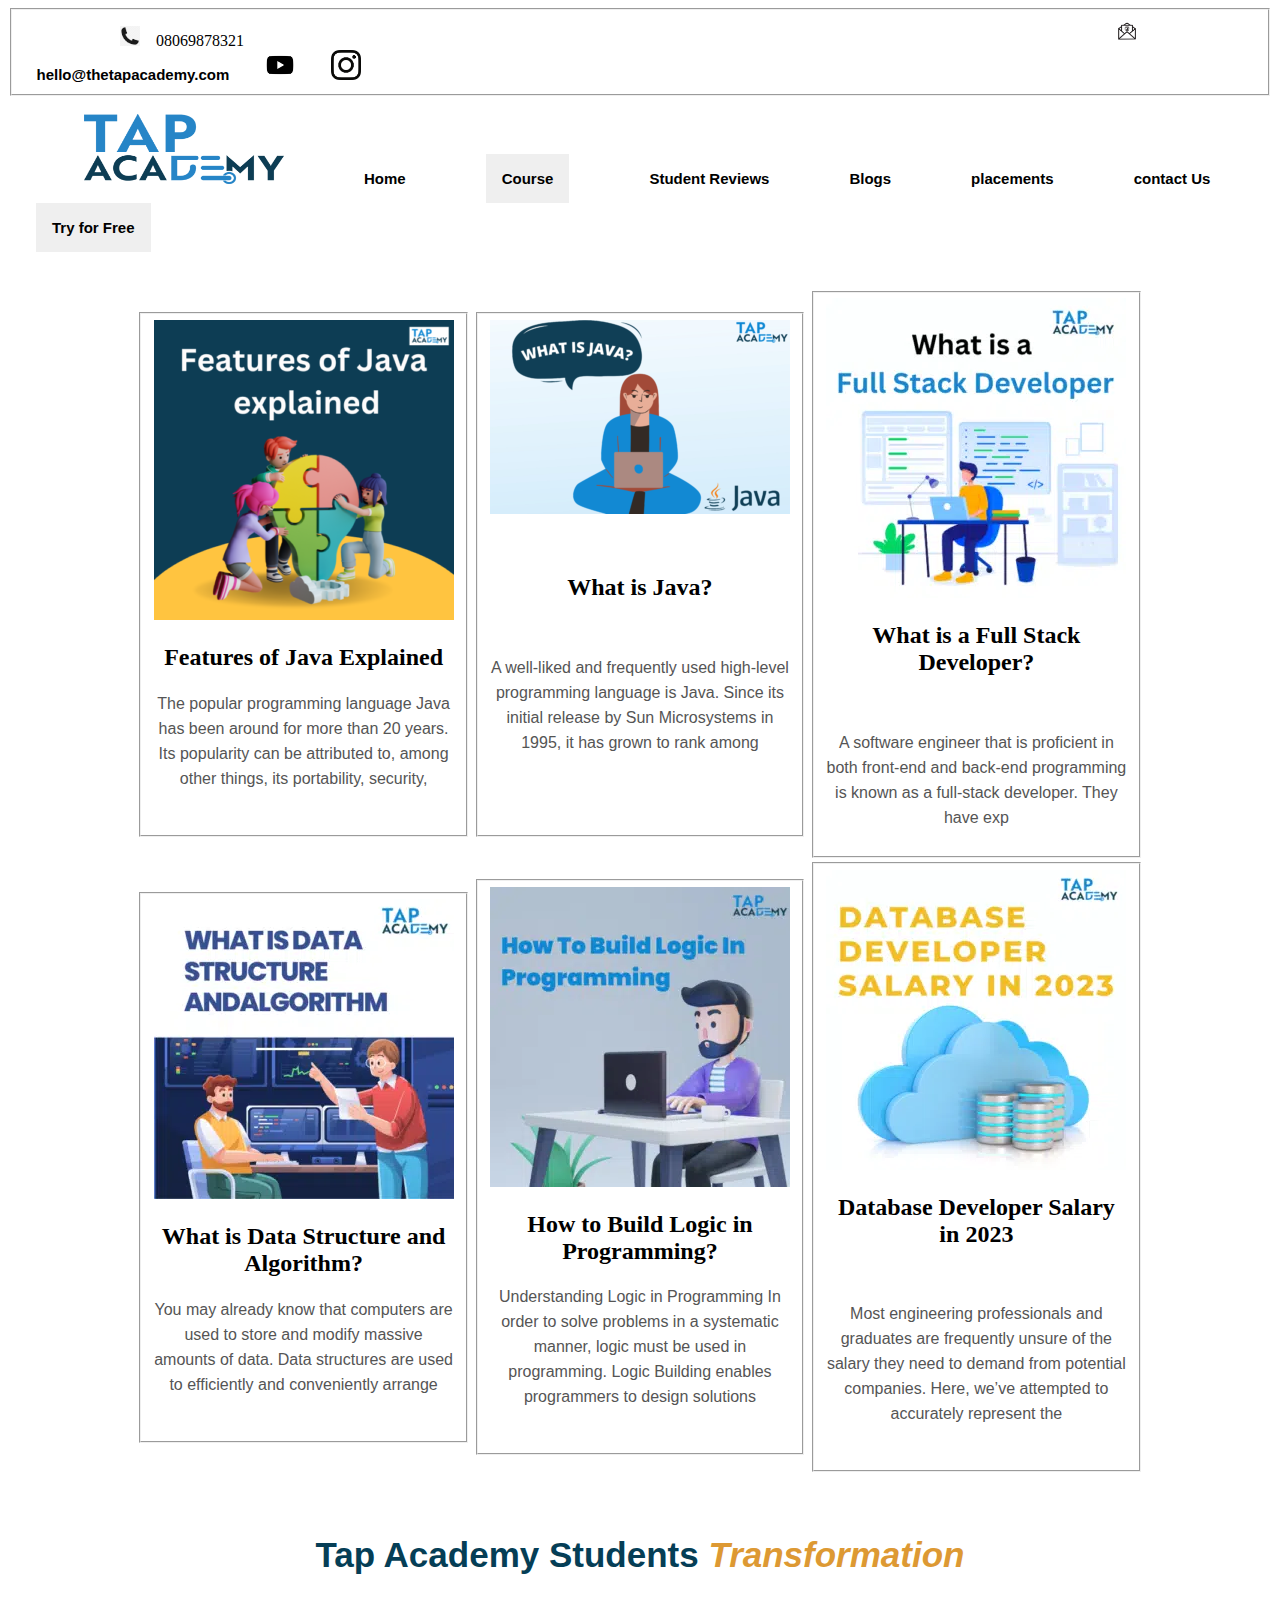
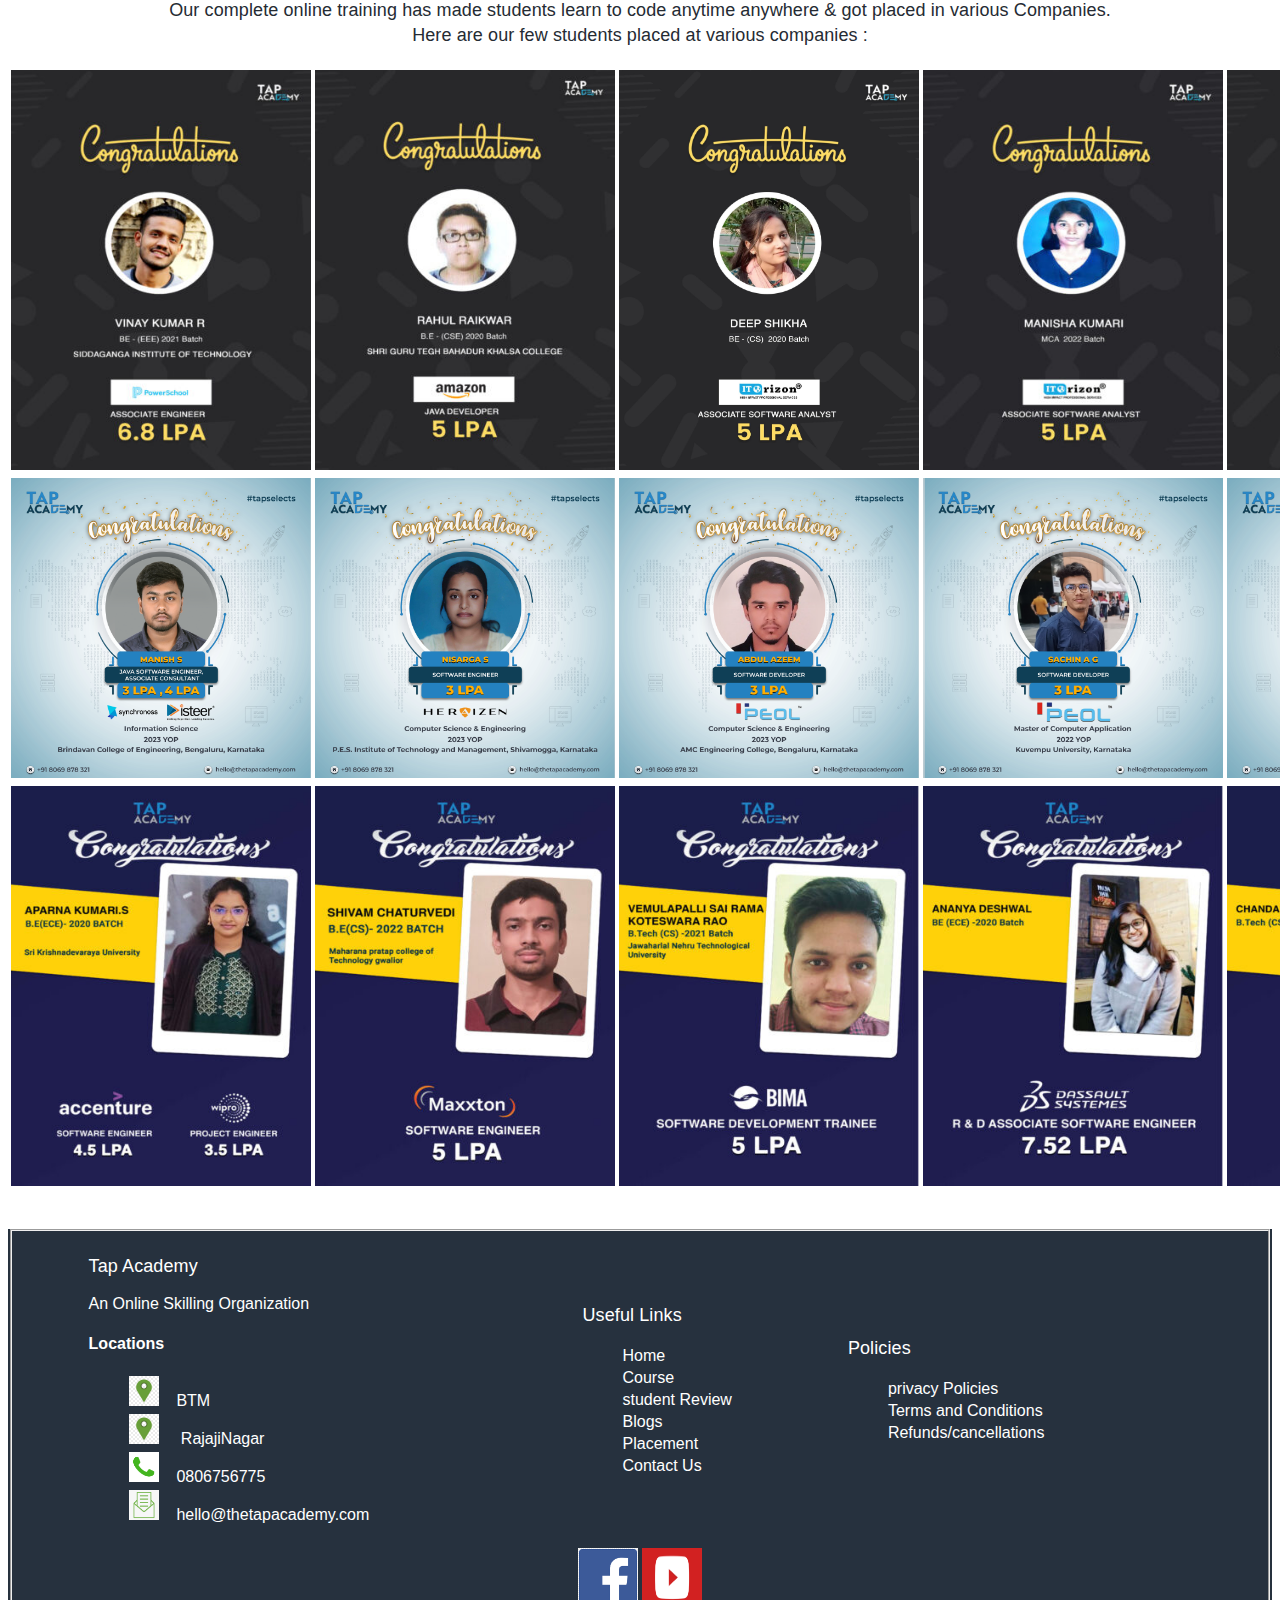
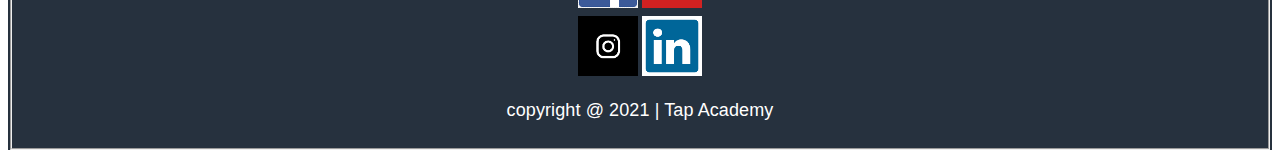
<file: blogs.html>
<!DOCTYPE html>
<html lang="en">
<head>
    <meta charset="UTF-8">
    <meta name="viewport" content="width=device-width, initial-scale=1.0">
    <title>blogs</title>
    <link rel="icon" type="image/x-icon" href="tap_icon.png">
    <link rel="stylesheet" href="blogs.css">
</head>
<body>
    
    <header class="header">
        <fieldset>
           
                &nbsp;&nbsp;&nbsp;  &nbsp;&nbsp;&nbsp;  &nbsp;&nbsp;&nbsp; &nbsp;&nbsp;&nbsp;  &nbsp;&nbsp;&nbsp;  &nbsp;&nbsp;&nbsp;
               <img src="cal.png" alt="" width="20" height="20">&nbsp;&nbsp;&nbsp;  08069878321
               &nbsp;&nbsp;&nbsp;  &nbsp;&nbsp;&nbsp;  &nbsp;&nbsp;&nbsp; &nbsp;&nbsp;&nbsp;  &nbsp;&nbsp;&nbsp;  &nbsp;&nbsp;&nbsp; 
               &nbsp;&nbsp;&nbsp;  &nbsp;&nbsp;&nbsp;  &nbsp;&nbsp;&nbsp; &nbsp;&nbsp;&nbsp;  &nbsp;&nbsp;&nbsp;  &nbsp;&nbsp;&nbsp;
               &nbsp;&nbsp;&nbsp;  &nbsp;&nbsp;&nbsp;  &nbsp;&nbsp;&nbsp; &nbsp;&nbsp;&nbsp;  &nbsp;&nbsp;&nbsp;  &nbsp;&nbsp;&nbsp;
               &nbsp;&nbsp;&nbsp;  &nbsp;&nbsp;&nbsp;  &nbsp;&nbsp;&nbsp; &nbsp;&nbsp;&nbsp;  &nbsp;&nbsp;&nbsp;  &nbsp;&nbsp;&nbsp;
               &nbsp;&nbsp;&nbsp;  &nbsp;&nbsp;&nbsp;  &nbsp;&nbsp;&nbsp; &nbsp;&nbsp;&nbsp;  &nbsp;&nbsp;&nbsp;  &nbsp;&nbsp;&nbsp;
               &nbsp;&nbsp;&nbsp;  &nbsp;&nbsp;&nbsp;  &nbsp;&nbsp;&nbsp; &nbsp;&nbsp;&nbsp;  &nbsp;&nbsp;&nbsp;  &nbsp;&nbsp;&nbsp;
               &nbsp;&nbsp;&nbsp;  &nbsp;&nbsp;&nbsp;  &nbsp;&nbsp;&nbsp; &nbsp;&nbsp;&nbsp;  &nbsp;&nbsp;&nbsp;  &nbsp;&nbsp;&nbsp;
               &nbsp;&nbsp;&nbsp;  &nbsp;&nbsp;&nbsp;  &nbsp;&nbsp;&nbsp; &nbsp;&nbsp;&nbsp;  &nbsp;&nbsp;&nbsp;  &nbsp;&nbsp;&nbsp;
               &nbsp;&nbsp;&nbsp;  &nbsp;&nbsp;&nbsp;  &nbsp;&nbsp;&nbsp; &nbsp;&nbsp;&nbsp;  &nbsp;&nbsp;&nbsp;  &nbsp;&nbsp;&nbsp;
              
               <a href="email.com"> <img src="imail.png" alt="" width="30" height="30"> &nbsp;&nbsp;&nbsp;hello@thetapacademy.com</a>
               &nbsp;&nbsp;&nbsp;  &nbsp;&nbsp;&nbsp; 
               <a href="https://www.youtube.com/@TAPACADEMY"> <img src="youtube.png" alt=""  width="30" height="30"></a>
               &nbsp;&nbsp;&nbsp;  &nbsp;&nbsp;&nbsp;   
               <a href="https://www.instagram.com/tapacademy.online/"> <img src="inst_icon.png" alt="" width="30" height="30"></a>
      
       </fieldset> <br>
       &nbsp;&nbsp;&nbsp;  &nbsp;&nbsp;&nbsp;  &nbsp;&nbsp;&nbsp; &nbsp;&nbsp;&nbsp;&nbsp;&nbsp;&nbsp; 
       <img src="tap_name.png" alt=""  width="200" height="70" >
       &nbsp;&nbsp;&nbsp;  &nbsp;&nbsp;&nbsp;  &nbsp;&nbsp;&nbsp; &nbsp;&nbsp;&nbsp;&nbsp;&nbsp;&nbsp; 
       <a href="index.html">Home</a>
       &nbsp;&nbsp;&nbsp;  &nbsp;&nbsp;&nbsp;  &nbsp;&nbsp;&nbsp; &nbsp;&nbsp;&nbsp;&nbsp;&nbsp;&nbsp;   
       
       <div class="dropdown">
        <button class="dropbtn"><a href="course.html">Course</a></button>
        <div class="dropdown-content">
          <a href="full_stack.html">Full Stack WebDevelopment</a>
          <a href="data_structure.html">DataSTructure and Algorithm</a>
          <a href="bootcamp.html">Bootcamp</a>
        </div>
      </div>

       &nbsp;&nbsp;&nbsp;  &nbsp;&nbsp;&nbsp;  &nbsp;&nbsp;&nbsp; &nbsp;&nbsp;&nbsp;&nbsp;&nbsp;&nbsp; 
       <a href="student_review.html">Student Reviews</a>
       &nbsp;&nbsp;&nbsp;  &nbsp;&nbsp;&nbsp;  &nbsp;&nbsp;&nbsp; &nbsp;&nbsp;&nbsp;&nbsp;&nbsp;&nbsp; 
       <a href="blogs.html">Blogs</a>
       &nbsp;&nbsp;&nbsp;  &nbsp;&nbsp;&nbsp;  &nbsp;&nbsp;&nbsp; &nbsp;&nbsp;&nbsp;&nbsp;&nbsp;&nbsp; 
       <a href="placement.html">placements</a>
       &nbsp;&nbsp;&nbsp;  &nbsp;&nbsp;&nbsp;  &nbsp;&nbsp;&nbsp; &nbsp;&nbsp;&nbsp;&nbsp;&nbsp;&nbsp; 
       <a href="contact.html">contact Us</a>  
       &nbsp;&nbsp;&nbsp;  &nbsp;&nbsp;&nbsp;  &nbsp;&nbsp;&nbsp; &nbsp;&nbsp;&nbsp;&nbsp;&nbsp;&nbsp; 
       <a href="demo_class_1.mp4 "><button class="dropbtn">Try for Free</button></a>

   </header>
  

<br>

   <main>

    <center>
      <section class="s1">
        <table  width="80%">
          <tr>
            <td>
                <fieldset>
                  <center>
                    <img src="bvlog1.png" alt=""> <br>
                <h2>Features of Java Explained</h2> 
                <p>The popular programming language Java has been around for more than 20 years. Its popularity can be attributed to, among other things, its portability, security,</p> <br>
                  </center>
                </fieldset>
            </td>
            <td>
             <fieldset>
              <center>
                <img src="bvlog2.png" alt=""> <br> <br><br>
                <h2>What is Java?</h2> <br> 
                <p>A well-liked and frequently used high-level programming language is Java. Since its initial release by Sun Microsystems in 1995, it has grown to rank among</p> <br> <br> <br>
              </center>
             </fieldset>
            </td>
            <td>
             <fieldset>
              <center>
                <img src="bvlog3.webp" alt=""> <br>
                <h2>What is a Full Stack Developer?</h2> <br>
                <p>A software engineer that is proficient in both front-end and back-end programming is known as a full-stack developer. They have exp</p>
              </center>
             </fieldset>
            </td>
          </tr> <br>
          <tr>
            <td>
             <fieldset>
              <center>
                <img src="bvlog4.webp" alt=""> <br>
                <h2>What is Data Structure and Algorithm?</h2>
                <p>You may already know that computers are used to store and modify massive amounts of data. Data structures are used to efficiently and conveniently arrange</p> <br>
              </center>
             </fieldset>
            </td>
            <td>
             <fieldset>
              <center>
                <img src="bvlog5.webp" alt=""> <br>
                <h2>How to Build Logic in Programming?</h2> 
                <p>Understanding Logic in Programming In order to solve problems in a systematic manner, logic must be used in programming. Logic Building enables programmers to design solutions</p> <br>
              </center>
             </fieldset>
            </td>
            <td>
             <fieldset>
              <center>
                <img src="bvlog6.webp" alt=""> <br>
                <h2>Database Developer Salary in 2023</h2> <br>
                <p>Most engineering professionals and graduates are frequently unsure of the salary they need to demand from potential companies. Here, we’ve attempted to accurately represent the</p> <br>
              </center>
             </fieldset>
            </td>
          </tr>
        </table>
      </section>
    </center>
       <br><br>



    <section class="s2"> 
      <center>
        <h1>Tap Academy Students <i>Transformation</i></h1>
        <h3> Our complete online training has made students learn to code anytime anywhere & got placed in various Companies. <br> Here are our few students placed at various companies :</h3>
 
      <table width="80%">
         <tr>
             <td> <img src="P1.jpeg" alt=""  width="300px" height="400px"></td>
            <td>  <img src="p2.jpeg" alt="" width="300px" height="400px"></td>
            <td> <img src="p3.jpeg" alt="" width="300px" height="400px"></td>
            <td><img src="p4.jpeg" alt="" width="300px" height="400px"></td>
            <td>  <img src="p5.jpeg" alt="" width="300px" height="400px"></td>
         </tr>
         <tr >
           <td> <img src="place_1.png" alt=""  width="300px" height="300px"></td>
           <td>  <img src="place_2.png" alt="" width="300px" height="300px"></td>
           <td> <img src="place_3.png" alt="" width="300px" height="300px"></td>
           <td><img src="place_4.png" alt="" width="300px" height="300px"></td>
       <td>  <img src="place_7.png" alt="" width="300px" height="300px"></td>
        </tr>
        <tr >
          <td> <img src="p6.jpeg" alt=""  width="300px" height="400px"></td>
          <td>  <img src="p7.jpeg" alt="" width="300px" height="400px"></td>
          <td> <img src="p8.jpeg" alt="" width="300px" height="400px"></td>
          <td><img src="p9.jpeg" alt="" width="300px" height="400px"></td>
          <td> <img src="p10.jpeg" alt="" width="300px" height="400px"></td>
      </table>
     </center> 
    </section>
 
<br>

   </main>

<br>

   <footer class="footer">
    <section>
        <fieldset>
            <div>

                <center>
                  <table  width="90%"> 
                    <tr>
        
                      <td>
                        <div>
                          <h2>Tap Academy</h2>
                          <p>An Online Skilling Organization </p>
                        </div>
                        <div>
                          <h4>Locations</h4>
                          <ul>
                            <li> <a href="https://www.google.com/maps/place/TAP+Academy+BTM/@12.9163145,77.6106318,17z/data=!3m1!4b1!4m6!3m5!1s0x3bae3d6411bbb945:0x884e5e751a18bc1!8m2!3d12.9163145!4d77.6106318!16s%2Fg%2F11rd5h21qx?entry=ttu"><img src="location.jpg" alt="" width="30" height="30">&nbsp;&nbsp;&nbsp;&nbsp;BTM</a></li>
                            <li><a href="https://www.google.com/maps/place/Tap+Academy+-+Rajajinagar/@12.9918022,77.5567683,17z/data=!3m1!4b1!4m6!3m5!1s0x3bae3dd04c97b969:0xb9919df007104d14!8m2!3d12.9918022!4d77.5567683!16s%2Fg%2F11v0jvl9x3?entry=ttu"><img src="location.jpg" alt="" width="30" height="30"> &nbsp;&nbsp;&nbsp;&nbsp;RajajiNagar</a></li>
                            <li> <img src="phone_footer.png" alt="" width="30" height="30">&nbsp;&nbsp;&nbsp;&nbsp;0806756775</li>
                            <li> <img src="imagl_footer.png" alt="" width="30" height="30">&nbsp;&nbsp;&nbsp;&nbsp;hello@thetapacademy.com</li>
                          </ul>
                         </div>
                      </td>
        
                      <td>
                        <div>
                          <h2>Useful Links</h2>
                        </div>
                        <div>
                          <ul>
                            <li>  <a href="index.html">Home</a></li>
                           <li>  <a href="course.html">Course</a></li>
                           <li> <a href="student_review.html">student Review</a></li>
                           <li>  <a href="blogs.html">Blogs</a></li>
                           <li>  <a href="placement.html">Placement</a></li>
                           <li>  <a href="contact.html">Contact Us</a></li>
                          </ul>
                         </div>
                      </td>
        
                      <td>
                        <div>
                          <h2>Policies</h2>
                        </div>
                        <div>
                          <ul>
                            <li>  <a href=""><span>privacy Policies</span></a></li>
                            <li>  <a href="">Terms  and Conditions</a></li>
                            <li> <a href="">Refunds/cancellations</a></li>
                          </ul>
                         </div>
                      </td>
                      
                    </tr>
                  </table> 
                </center>
        
               </div>
        
               <div>
                
                <center>
                  <table >
                    <tr>
                      <td> <a href="https://www.facebook.com/thetapacademy"><img src="faceook_logo.png" alt="" width="60" height="60" ></a></td>
                      <td><a href="https://www.youtube.com/@TAPACADEMY"><img src="youtube+logo2.png" alt="" width="60" height="60" ></a></td>
                    </tr>
                    <tr>
                      <td><a href="https://www.instagram.com/tapacademy.online/"><img src="insta_logo2.png" alt="" width="60" height="60" ></a></td>
                      <td><a href="https://www.linkedin.com/company/thetapacademy/"><img src="linkedin.png" alt="" width="60" height="60" ></a></td>
                    </tr>
                  </table>
        
                  <h2>copyright @  2021 | Tap Academy</h2>
                </center>
        
               </div>
        </fieldset>
    </section>
  </footer>

</body>
</html>
</file>
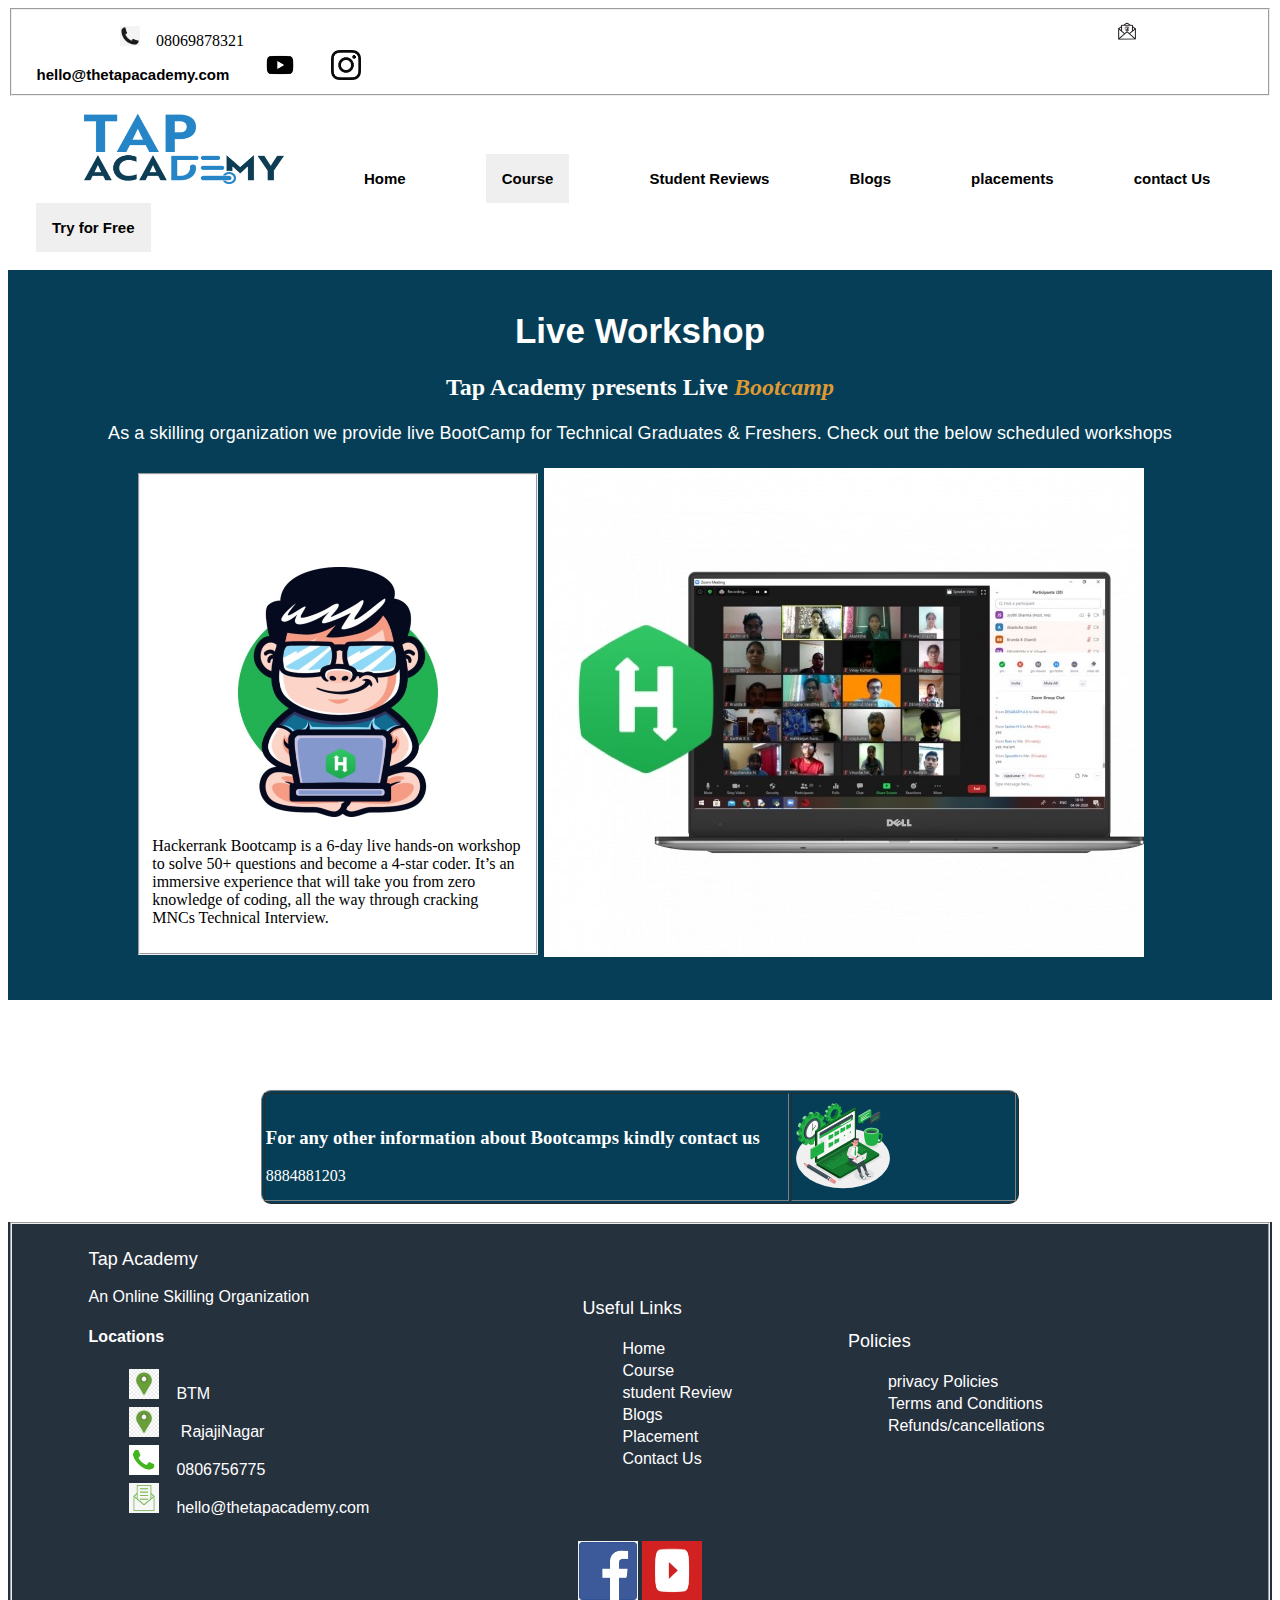
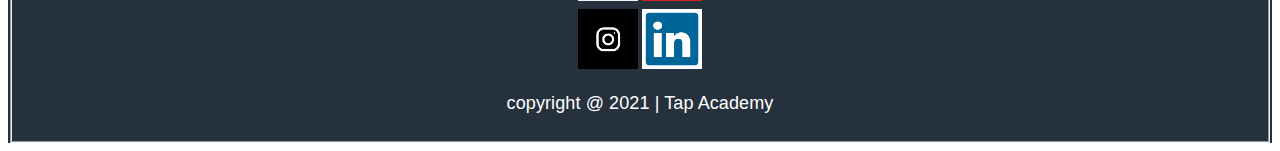
<file: bootcamp.html>
<!DOCTYPE html>
<html lang="en">
<head>
    <meta charset="UTF-8">
    <meta name="viewport" content="width=device-width, initial-scale=1.0">
    <title>bootcamp</title>
    <link rel="icon" type="image/x-icon" href="tap_icon.png">
    <link rel="stylesheet" href="bootcamp.css">
    
</head>
<body>
    
    <header class="header">
        <fieldset>
           
                &nbsp;&nbsp;&nbsp;  &nbsp;&nbsp;&nbsp;  &nbsp;&nbsp;&nbsp; &nbsp;&nbsp;&nbsp;  &nbsp;&nbsp;&nbsp;  &nbsp;&nbsp;&nbsp;
               <img src="cal.png" alt="" width="20" height="20">&nbsp;&nbsp;&nbsp;  08069878321
               &nbsp;&nbsp;&nbsp;  &nbsp;&nbsp;&nbsp;  &nbsp;&nbsp;&nbsp; &nbsp;&nbsp;&nbsp;  &nbsp;&nbsp;&nbsp;  &nbsp;&nbsp;&nbsp; 
               &nbsp;&nbsp;&nbsp;  &nbsp;&nbsp;&nbsp;  &nbsp;&nbsp;&nbsp; &nbsp;&nbsp;&nbsp;  &nbsp;&nbsp;&nbsp;  &nbsp;&nbsp;&nbsp;
               &nbsp;&nbsp;&nbsp;  &nbsp;&nbsp;&nbsp;  &nbsp;&nbsp;&nbsp; &nbsp;&nbsp;&nbsp;  &nbsp;&nbsp;&nbsp;  &nbsp;&nbsp;&nbsp;
               &nbsp;&nbsp;&nbsp;  &nbsp;&nbsp;&nbsp;  &nbsp;&nbsp;&nbsp; &nbsp;&nbsp;&nbsp;  &nbsp;&nbsp;&nbsp;  &nbsp;&nbsp;&nbsp;
               &nbsp;&nbsp;&nbsp;  &nbsp;&nbsp;&nbsp;  &nbsp;&nbsp;&nbsp; &nbsp;&nbsp;&nbsp;  &nbsp;&nbsp;&nbsp;  &nbsp;&nbsp;&nbsp;
               &nbsp;&nbsp;&nbsp;  &nbsp;&nbsp;&nbsp;  &nbsp;&nbsp;&nbsp; &nbsp;&nbsp;&nbsp;  &nbsp;&nbsp;&nbsp;  &nbsp;&nbsp;&nbsp;
               &nbsp;&nbsp;&nbsp;  &nbsp;&nbsp;&nbsp;  &nbsp;&nbsp;&nbsp; &nbsp;&nbsp;&nbsp;  &nbsp;&nbsp;&nbsp;  &nbsp;&nbsp;&nbsp;
               &nbsp;&nbsp;&nbsp;  &nbsp;&nbsp;&nbsp;  &nbsp;&nbsp;&nbsp; &nbsp;&nbsp;&nbsp;  &nbsp;&nbsp;&nbsp;  &nbsp;&nbsp;&nbsp;
               &nbsp;&nbsp;&nbsp;  &nbsp;&nbsp;&nbsp;  &nbsp;&nbsp;&nbsp; &nbsp;&nbsp;&nbsp;  &nbsp;&nbsp;&nbsp;  &nbsp;&nbsp;&nbsp;
              
               <a href="email.com"> <img src="imail.png" alt="" width="30" height="30"> &nbsp;&nbsp;&nbsp;hello@thetapacademy.com</a>
               &nbsp;&nbsp;&nbsp;  &nbsp;&nbsp;&nbsp; 
               <a href="https://www.youtube.com/@TAPACADEMY"> <img src="youtube.png" alt=""  width="30" height="30"></a>
               &nbsp;&nbsp;&nbsp;  &nbsp;&nbsp;&nbsp;   
               <a href="https://www.instagram.com/tapacademy.online/"> <img src="inst_icon.png" alt="" width="30" height="30"></a>
      
       </fieldset> <br>
       &nbsp;&nbsp;&nbsp;  &nbsp;&nbsp;&nbsp;  &nbsp;&nbsp;&nbsp; &nbsp;&nbsp;&nbsp;&nbsp;&nbsp;&nbsp; 
       <img src="tap_name.png" alt=""  width="200" height="70" >
       &nbsp;&nbsp;&nbsp;  &nbsp;&nbsp;&nbsp;  &nbsp;&nbsp;&nbsp; &nbsp;&nbsp;&nbsp;&nbsp;&nbsp;&nbsp; 
       <a href="index.html">Home</a>
       &nbsp;&nbsp;&nbsp;  &nbsp;&nbsp;&nbsp;  &nbsp;&nbsp;&nbsp; &nbsp;&nbsp;&nbsp;&nbsp;&nbsp;&nbsp;   
        
       <div class="dropdown">
        <button class="dropbtn"><a href="course.html">Course</a></button>
        <div class="dropdown-content">
          <a href="full_stack.html">Full Stack WebDevelopment</a>
          <a href="data_structure.html">DataSTructure and Algorithm</a>
          <a href="bootcamp.html">Bootcamp</a>
        </div>
      </div>

       &nbsp;&nbsp;&nbsp;  &nbsp;&nbsp;&nbsp;  &nbsp;&nbsp;&nbsp; &nbsp;&nbsp;&nbsp;&nbsp;&nbsp;&nbsp; 
       <a href="student_review.html">Student Reviews</a>
       &nbsp;&nbsp;&nbsp;  &nbsp;&nbsp;&nbsp;  &nbsp;&nbsp;&nbsp; &nbsp;&nbsp;&nbsp;&nbsp;&nbsp;&nbsp; 
       <a href="blogs.html">Blogs</a>
       &nbsp;&nbsp;&nbsp;  &nbsp;&nbsp;&nbsp;  &nbsp;&nbsp;&nbsp; &nbsp;&nbsp;&nbsp;&nbsp;&nbsp;&nbsp; 
       <a href="placement.html">placements</a>
       &nbsp;&nbsp;&nbsp;  &nbsp;&nbsp;&nbsp;  &nbsp;&nbsp;&nbsp; &nbsp;&nbsp;&nbsp;&nbsp;&nbsp;&nbsp; 
       <a href="contact.html">contact Us</a>  
       &nbsp;&nbsp;&nbsp;  &nbsp;&nbsp;&nbsp;  &nbsp;&nbsp;&nbsp; &nbsp;&nbsp;&nbsp;&nbsp;&nbsp;&nbsp; 
       <a href="demo_class_1.mp4 "><button class="dropbtn">Try for Free</button></a>
 
   </header>  

<br>

   <main>
 
    
      
      <center>
       <section class="s1">
        <br>
        <h1> Live Workshop </h1>
        <h2> Tap Academy presents Live<i > Bootcamp</i> </h2>
        <h3> As a skilling organization we provide live BootCamp for Technical Graduates & Freshers. Check out the below scheduled workshops </h3>
        
          <table  width="80%">
            <tr>
              <td>
                <fieldset>
                  <h1  >Hackerrank<i >&nbsp;Bootcamp</i> </h1>
                <center><img src="hakker.jpeg" alt="" height="250px" width="200px"></center>
                 <p> Hackerrank Bootcamp is a 6-day live hands-on 
                     workshop to solve 50+ questions and become a 4-star
                      coder. It’s an immersive experience that will take you 
                      from zero knowledge of coding, all the way through 
                      cracking MNCs Technical Interview. </p>
                </fieldset>
              </td>
              <td  >
                <img src="bootcamp.jpeg" alt="">
              </td>
            </tr>
            
          </table>
          <br><br>
       </section>
      <section>
    <br>
    <br><br><br><br>   
    </section>

    <section class="s2">
        <table  border="1" width="60%">
            <tr> 
              <td width="70%">
                <h3 >For any other information about Bootcamps kindly contact us</h3>
                <a  >8884881203</b></a>
            </td>
            <td>
              <img src="1.svg" alt="" width="100px" height="100px">
            </td>    
        </tr>
         </table>
    </section>
    
  </center>

   </main>

<br>

   <footer class="footer">
    <section>
        <fieldset>
            <div>

                <center>
                  <table  width="90%"> 
                    <tr>
        
                      <td>
                        <div>
                          <h2>Tap Academy</h2>
                          <p>An Online Skilling Organization </p>
                         </div>
                        <div>
                          <h4>Locations</h4>
                          <ul>
                            <li> <a href="https://www.google.com/maps/place/TAP+Academy+BTM/@12.9163145,77.6106318,17z/data=!3m1!4b1!4m6!3m5!1s0x3bae3d6411bbb945:0x884e5e751a18bc1!8m2!3d12.9163145!4d77.6106318!16s%2Fg%2F11rd5h21qx?entry=ttu"><img src="location.jpg" alt="" width="30" height="30">&nbsp;&nbsp;&nbsp;&nbsp;BTM</a></li>
                            <li><a href="https://www.google.com/maps/place/Tap+Academy+-+Rajajinagar/@12.9918022,77.5567683,17z/data=!3m1!4b1!4m6!3m5!1s0x3bae3dd04c97b969:0xb9919df007104d14!8m2!3d12.9918022!4d77.5567683!16s%2Fg%2F11v0jvl9x3?entry=ttu"><img src="location.jpg" alt="" width="30" height="30"> &nbsp;&nbsp;&nbsp;&nbsp;RajajiNagar</a></li>
                            <li> <img src="phone_footer.png" alt="" width="30" height="30">&nbsp;&nbsp;&nbsp;&nbsp;0806756775</li>
                            <li> <img src="imagl_footer.png" alt="" width="30" height="30">&nbsp;&nbsp;&nbsp;&nbsp;hello@thetapacademy.com</li>
                          </ul>
                         </div>
                      </td>
        
                      <td>
                        <div>
                          <h2>Useful Links</h2>
                        </div>
                        <div>
                          <ul>
                            <li>  <a href="index.html">Home</a></li>
                           <li>  <a href="course.html">Course</a></li>
                           <li> <a href="student_review.html">student Review</a></li>
                           <li>  <a href="blogs.html">Blogs</a></li>
                           <li>  <a href="placement.html">Placement</a></li>
                           <li>  <a href="contact.html">Contact Us</a></li>
                          </ul>
                         </div>
                      </td>
        
                      <td>
                        <div>
                          <h2>Policies</h2>
                        </div>
                        <div>
                          <ul>
                            <li>  <a href=""><span>privacy Policies</span></a></li>
                            <li>  <a href="">Terms  and Conditions</a></li>
                            <li> <a href="">Refunds/cancellations</a></li>
                          </ul>
                         </div>
                      </td>
                      
                    </tr>
                  </table> 
                </center>
        
               </div>
        
               <div>
                
                <center>
                  <table >
                    <tr>
                      <td> <a href="https://www.facebook.com/thetapacademy"><img src="faceook_logo.png" alt="" width="60" height="60" ></a></td>
                      <td><a href="https://www.youtube.com/@TAPACADEMY"><img src="youtube+logo2.png" alt="" width="60" height="60" ></a></td>
                    </tr>
                    <tr>
                      <td><a href="https://www.instagram.com/tapacademy.online/"><img src="insta_logo2.png" alt="" width="60" height="60" ></a></td>
                      <td><a href="https://www.linkedin.com/company/thetapacademy/"><img src="linkedin.png" alt="" width="60" height="60" ></a></td>
                    </tr>
                  </table>
        
                  <h2>copyright @  2021 | Tap Academy</h2>
                </center>
        
               </div>
        </fieldset>
    </section>
  </footer>

</body>
</html>
</file>
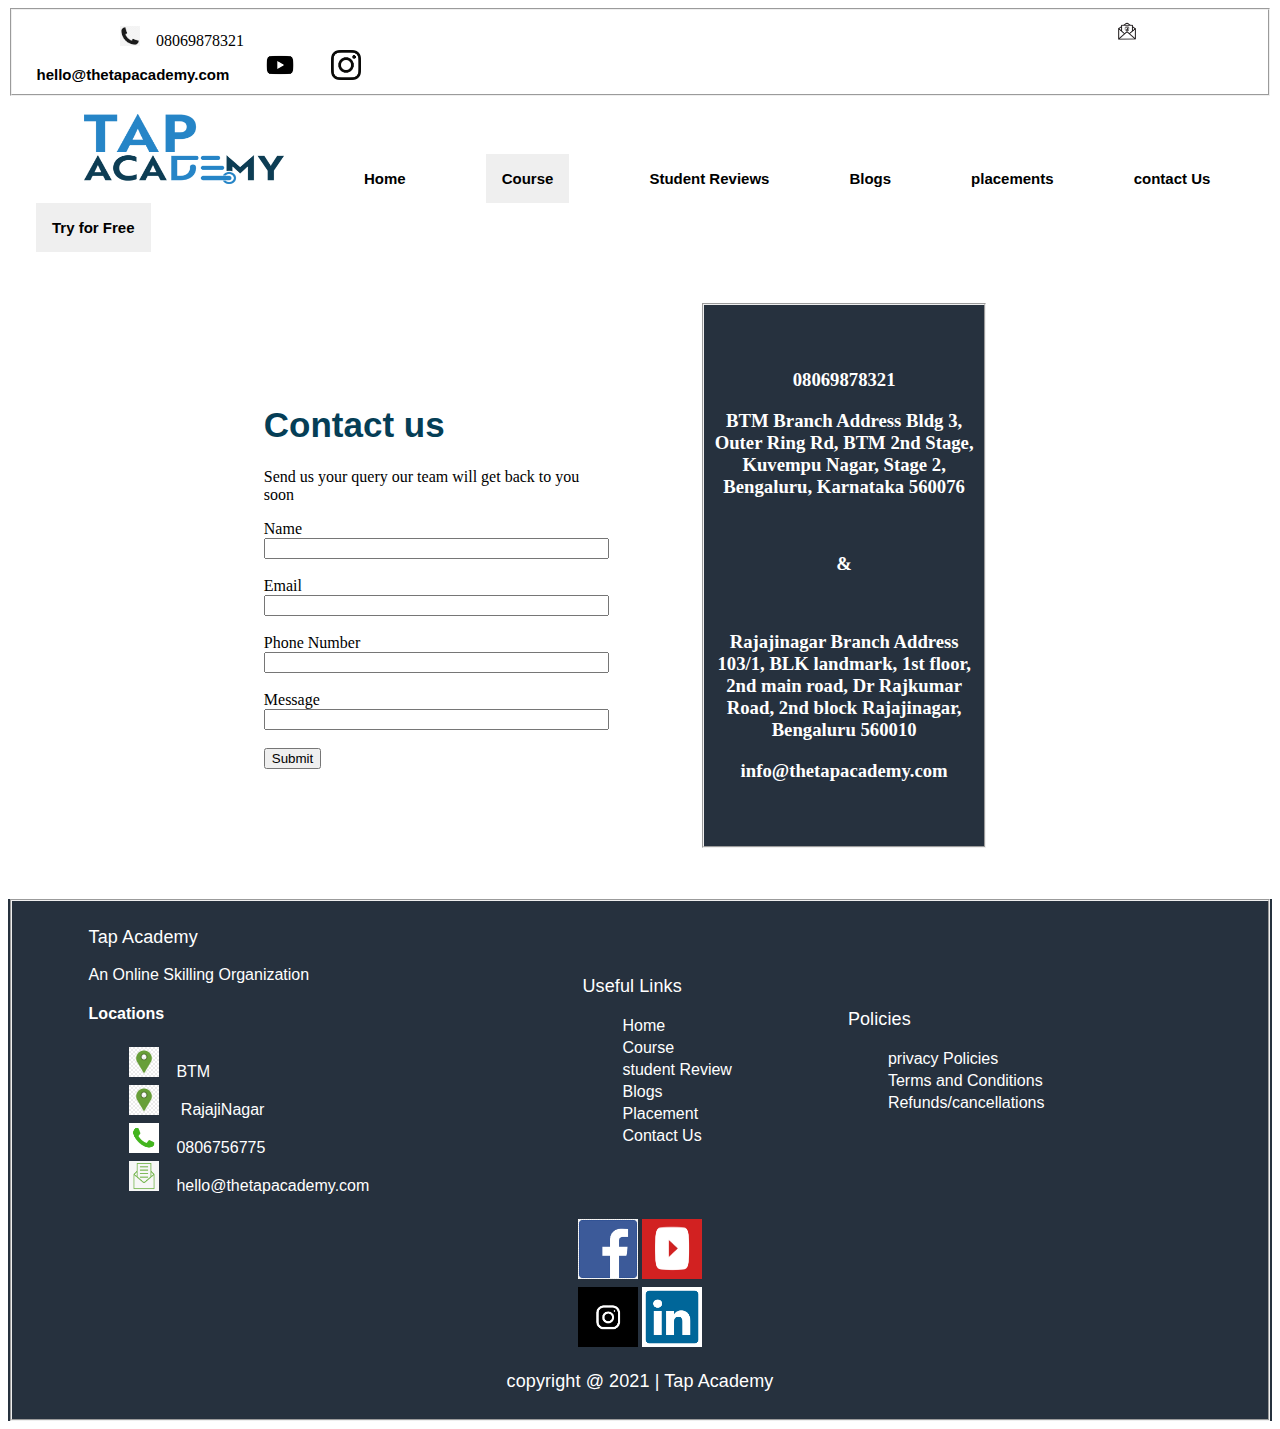
<file: contact.html>
<!DOCTYPE html>
<html lang="en">
<head>
    <meta charset="UTF-8">
    <meta name="viewport" content="width=device-width, initial-scale=1.0">
    <title>contact</title>
    <link rel="icon" type="image/x-icon" href="tap_icon.png">
    <link rel="stylesheet" href="contact.css">
    
</head>
<body>
    
    <header class="header">
        <fieldset>
           
                &nbsp;&nbsp;&nbsp;  &nbsp;&nbsp;&nbsp;  &nbsp;&nbsp;&nbsp; &nbsp;&nbsp;&nbsp;  &nbsp;&nbsp;&nbsp;  &nbsp;&nbsp;&nbsp;
               <img src="cal.png" alt="" width="20" height="20">&nbsp;&nbsp;&nbsp;  08069878321
               &nbsp;&nbsp;&nbsp;  &nbsp;&nbsp;&nbsp;  &nbsp;&nbsp;&nbsp; &nbsp;&nbsp;&nbsp;  &nbsp;&nbsp;&nbsp;  &nbsp;&nbsp;&nbsp; 
               &nbsp;&nbsp;&nbsp;  &nbsp;&nbsp;&nbsp;  &nbsp;&nbsp;&nbsp; &nbsp;&nbsp;&nbsp;  &nbsp;&nbsp;&nbsp;  &nbsp;&nbsp;&nbsp;
               &nbsp;&nbsp;&nbsp;  &nbsp;&nbsp;&nbsp;  &nbsp;&nbsp;&nbsp; &nbsp;&nbsp;&nbsp;  &nbsp;&nbsp;&nbsp;  &nbsp;&nbsp;&nbsp;
               &nbsp;&nbsp;&nbsp;  &nbsp;&nbsp;&nbsp;  &nbsp;&nbsp;&nbsp; &nbsp;&nbsp;&nbsp;  &nbsp;&nbsp;&nbsp;  &nbsp;&nbsp;&nbsp;
               &nbsp;&nbsp;&nbsp;  &nbsp;&nbsp;&nbsp;  &nbsp;&nbsp;&nbsp; &nbsp;&nbsp;&nbsp;  &nbsp;&nbsp;&nbsp;  &nbsp;&nbsp;&nbsp;
               &nbsp;&nbsp;&nbsp;  &nbsp;&nbsp;&nbsp;  &nbsp;&nbsp;&nbsp; &nbsp;&nbsp;&nbsp;  &nbsp;&nbsp;&nbsp;  &nbsp;&nbsp;&nbsp;
               &nbsp;&nbsp;&nbsp;  &nbsp;&nbsp;&nbsp;  &nbsp;&nbsp;&nbsp; &nbsp;&nbsp;&nbsp;  &nbsp;&nbsp;&nbsp;  &nbsp;&nbsp;&nbsp;
               &nbsp;&nbsp;&nbsp;  &nbsp;&nbsp;&nbsp;  &nbsp;&nbsp;&nbsp; &nbsp;&nbsp;&nbsp;  &nbsp;&nbsp;&nbsp;  &nbsp;&nbsp;&nbsp;
               &nbsp;&nbsp;&nbsp;  &nbsp;&nbsp;&nbsp;  &nbsp;&nbsp;&nbsp; &nbsp;&nbsp;&nbsp;  &nbsp;&nbsp;&nbsp;  &nbsp;&nbsp;&nbsp;
              
               <a href="email.com"> <img src="imail.png" alt="" width="30" height="30"> &nbsp;&nbsp;&nbsp;hello@thetapacademy.com</a>
               &nbsp;&nbsp;&nbsp;  &nbsp;&nbsp;&nbsp; 
               <a href="https://www.youtube.com/@TAPACADEMY"> <img src="youtube.png" alt=""  width="30" height="30"></a>
               &nbsp;&nbsp;&nbsp;  &nbsp;&nbsp;&nbsp;   
               <a href="https://www.instagram.com/tapacademy.online/"> <img src="inst_icon.png" alt="" width="30" height="30"></a>
      
       </fieldset> <br>
       &nbsp;&nbsp;&nbsp;  &nbsp;&nbsp;&nbsp;  &nbsp;&nbsp;&nbsp; &nbsp;&nbsp;&nbsp;&nbsp;&nbsp;&nbsp; 
       <img src="tap_name.png" alt=""  width="200" height="70" >
       &nbsp;&nbsp;&nbsp;  &nbsp;&nbsp;&nbsp;  &nbsp;&nbsp;&nbsp; &nbsp;&nbsp;&nbsp;&nbsp;&nbsp;&nbsp; 
       <a href="index.html">Home</a>
       &nbsp;&nbsp;&nbsp;  &nbsp;&nbsp;&nbsp;  &nbsp;&nbsp;&nbsp; &nbsp;&nbsp;&nbsp;&nbsp;&nbsp;&nbsp;   
        
       <div class="dropdown">
        <button class="dropbtn"><a href="course.html">Course</a></button>
        <div class="dropdown-content">
          <a href="full_stack.html">Full Stack WebDevelopment</a>
          <a href="data_structure.html">DataSTructure and Algorithm</a>
          <a href="bootcamp.html">Bootcamp</a>
        </div>
      </div>

       &nbsp;&nbsp;&nbsp;  &nbsp;&nbsp;&nbsp;  &nbsp;&nbsp;&nbsp; &nbsp;&nbsp;&nbsp;&nbsp;&nbsp;&nbsp; 
       <a href="student_review.html">Student Reviews</a>
       &nbsp;&nbsp;&nbsp;  &nbsp;&nbsp;&nbsp;  &nbsp;&nbsp;&nbsp; &nbsp;&nbsp;&nbsp;&nbsp;&nbsp;&nbsp; 
       <a href="blogs.html">Blogs</a>
       &nbsp;&nbsp;&nbsp;  &nbsp;&nbsp;&nbsp;  &nbsp;&nbsp;&nbsp; &nbsp;&nbsp;&nbsp;&nbsp;&nbsp;&nbsp; 
       <a href="placement.html">placements</a>
       &nbsp;&nbsp;&nbsp;  &nbsp;&nbsp;&nbsp;  &nbsp;&nbsp;&nbsp; &nbsp;&nbsp;&nbsp;&nbsp;&nbsp;&nbsp; 
       <a href="contact.html">contact Us</a>  
       &nbsp;&nbsp;&nbsp;  &nbsp;&nbsp;&nbsp;  &nbsp;&nbsp;&nbsp; &nbsp;&nbsp;&nbsp;&nbsp;&nbsp;&nbsp; 
       <a href="demo_class_1.mp4 "><button class="dropbtn">Try for Free</button></a>
 
   </header> 

<br>

   <main>

 <section class="s1">
    <center>
        <table  width="60%">
            <tr>
                <td class="td1">
                    <div>
                        <form action="">
                            <h1>Contact us</h1>
                            <p>Send us your query our team will get back to you soon</p>
                            <div>
                                <label for=""  >Name</label> <br>
                                <input type="text"  size="40">
                            </div> <br>
                            <div>
                                <label for="">Email</label> <br>
                                <input type="email" size="40">
                            </div> <br>
                            <div>
                                <label for="">Phone Number</label> <br>
                                <input type="text"  size="40">
                            </div> <br>
                            <div>
                                <label for="">Message</label> <br>
                                <input type="text" size="40">
                            </div> <br>
                            <div>
                                <input type="submit" size="40">
                            </div>
                        </form>
                    </div>
                </td>
    
                <td>
                    <div>
                        <fieldset>
                            <center>
                                <br><br>
                                <h3>08069878321</h3>
                            <h3> BTM Branch Address
                                Bldg 3, Outer Ring Rd, BTM 2nd Stage, Kuvempu Nagar, Stage 2, Bengaluru, Karnataka 560076</h3>
                                    <br>
                                <h3>&</h3>
                                <br>
                                <h3>Rajajinagar Branch Address 
                                    103/1, BLK landmark, 1st floor, 2nd main road, Dr Rajkumar Road, 2nd block Rajajinagar, Bengaluru 560010</h3>
                                <h3>info@thetapacademy.com</h3> <br><br>
                            </center>
                        </fieldset>
                    </div>
                </td>
            </tr>
        </table>
    </center>
 </section>


   </main>

<br>

   <footer class="footer">
    <section>
        <fieldset>
            <div>

                <center>
                  <table  width="90%"> 
                    <tr>
        
                      <td>
                        <div>
                          <h2>Tap Academy</h2>
                          <p>An Online Skilling Organization </p>
                        </div>
                        <div>
                          <h4>Locations</h4>
                          <ul>
                            <li> <a href="https://www.google.com/maps/place/TAP+Academy+BTM/@12.9163145,77.6106318,17z/data=!3m1!4b1!4m6!3m5!1s0x3bae3d6411bbb945:0x884e5e751a18bc1!8m2!3d12.9163145!4d77.6106318!16s%2Fg%2F11rd5h21qx?entry=ttu"><img src="location.jpg" alt="" width="30" height="30">&nbsp;&nbsp;&nbsp;&nbsp;BTM</a></li>
                            <li><a href="https://www.google.com/maps/place/Tap+Academy+-+Rajajinagar/@12.9918022,77.5567683,17z/data=!3m1!4b1!4m6!3m5!1s0x3bae3dd04c97b969:0xb9919df007104d14!8m2!3d12.9918022!4d77.5567683!16s%2Fg%2F11v0jvl9x3?entry=ttu"><img src="location.jpg" alt="" width="30" height="30"> &nbsp;&nbsp;&nbsp;&nbsp;RajajiNagar</a></li>
                            <li> <img src="phone_footer.png" alt="" width="30" height="30">&nbsp;&nbsp;&nbsp;&nbsp;0806756775</li>
                            <li> <img src="imagl_footer.png" alt="" width="30" height="30">&nbsp;&nbsp;&nbsp;&nbsp;hello@thetapacademy.com</li>
                          </ul>
                         </div>
                      </td>
        
                      <td>
                        <div>
                          <h2>Useful Links</h2>
                        </div>
                        <div>
                          <ul>
                            <li>  <a href="index.html">Home</a></li>
                           <li>  <a href="course.html">Course</a></li>
                           <li> <a href="student_review.html">student Review</a></li>
                           <li>  <a href="blogs.html">Blogs</a></li>
                           <li>  <a href="placement.html">Placement</a></li>
                           <li>  <a href="contact.html">Contact Us</a></li>
                          </ul>
                         </div>
                      </td>
        
                      <td>
                        <div>
                          <h2>Policies</h2>
                        </div>
                        <div>
                          <ul>
                            <li>  <a href=""><span>privacy Policies</span></a></li>
                            <li>  <a href="">Terms  and Conditions</a></li>
                            <li> <a href="">Refunds/cancellations</a></li>
                          </ul>
                         </div>
                      </td>
                      
                    </tr>
                  </table> 
                </center>
        
               </div>
        
               <div>
                
                <center>
                  <table >
                    <tr>
                      <td> <a href="https://www.facebook.com/thetapacademy"><img src="faceook_logo.png" alt="" width="60" height="60" ></a></td>
                      <td><a href="https://www.youtube.com/@TAPACADEMY"><img src="youtube+logo2.png" alt="" width="60" height="60" ></a></td>
                    </tr>
                    <tr>
                      <td><a href="https://www.instagram.com/tapacademy.online/"><img src="insta_logo2.png" alt="" width="60" height="60" ></a></td>
                      <td><a href="https://www.linkedin.com/company/thetapacademy/"><img src="linkedin.png" alt="" width="60" height="60" ></a></td>
                    </tr>
                  </table>
        
                  <h2>copyright @  2021 | Tap Academy</h2>
                </center>
        
               </div>
        </fieldset>
    </section>
  </footer>

</body>
</html>
</file>
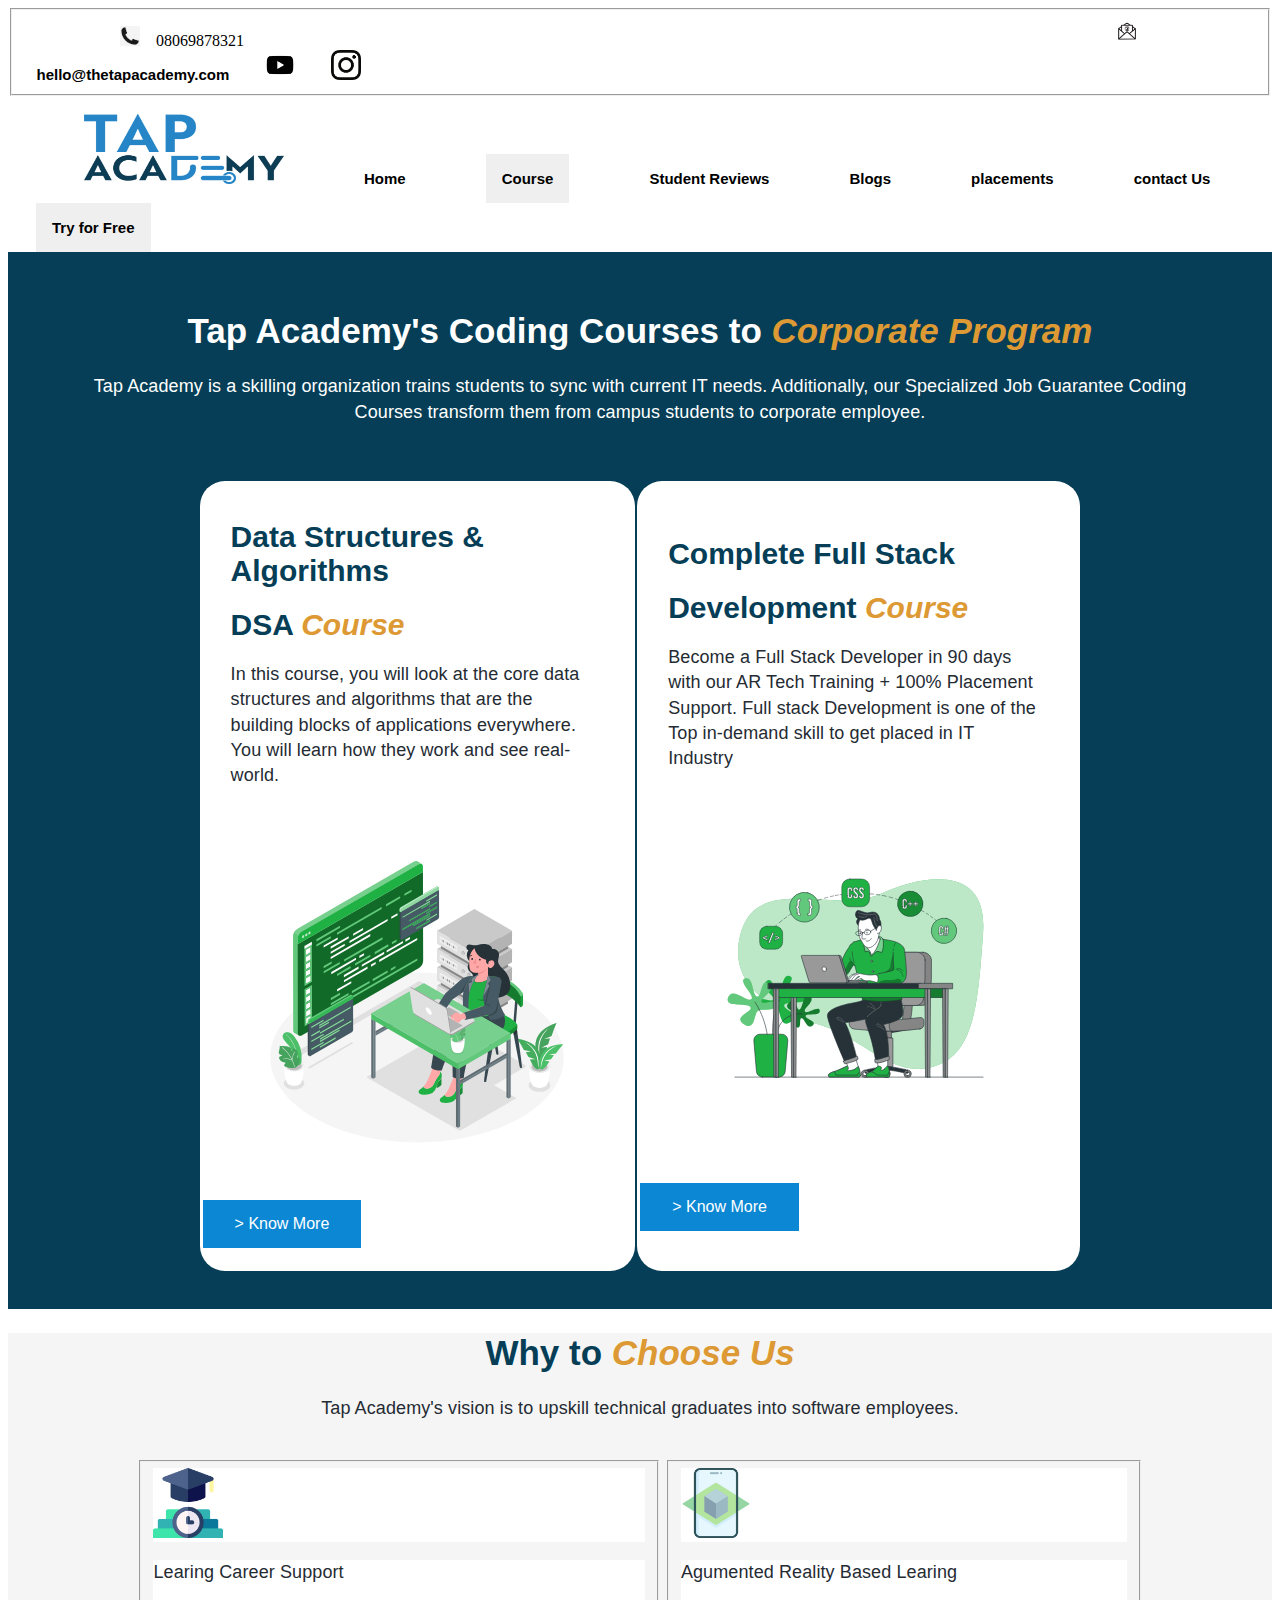
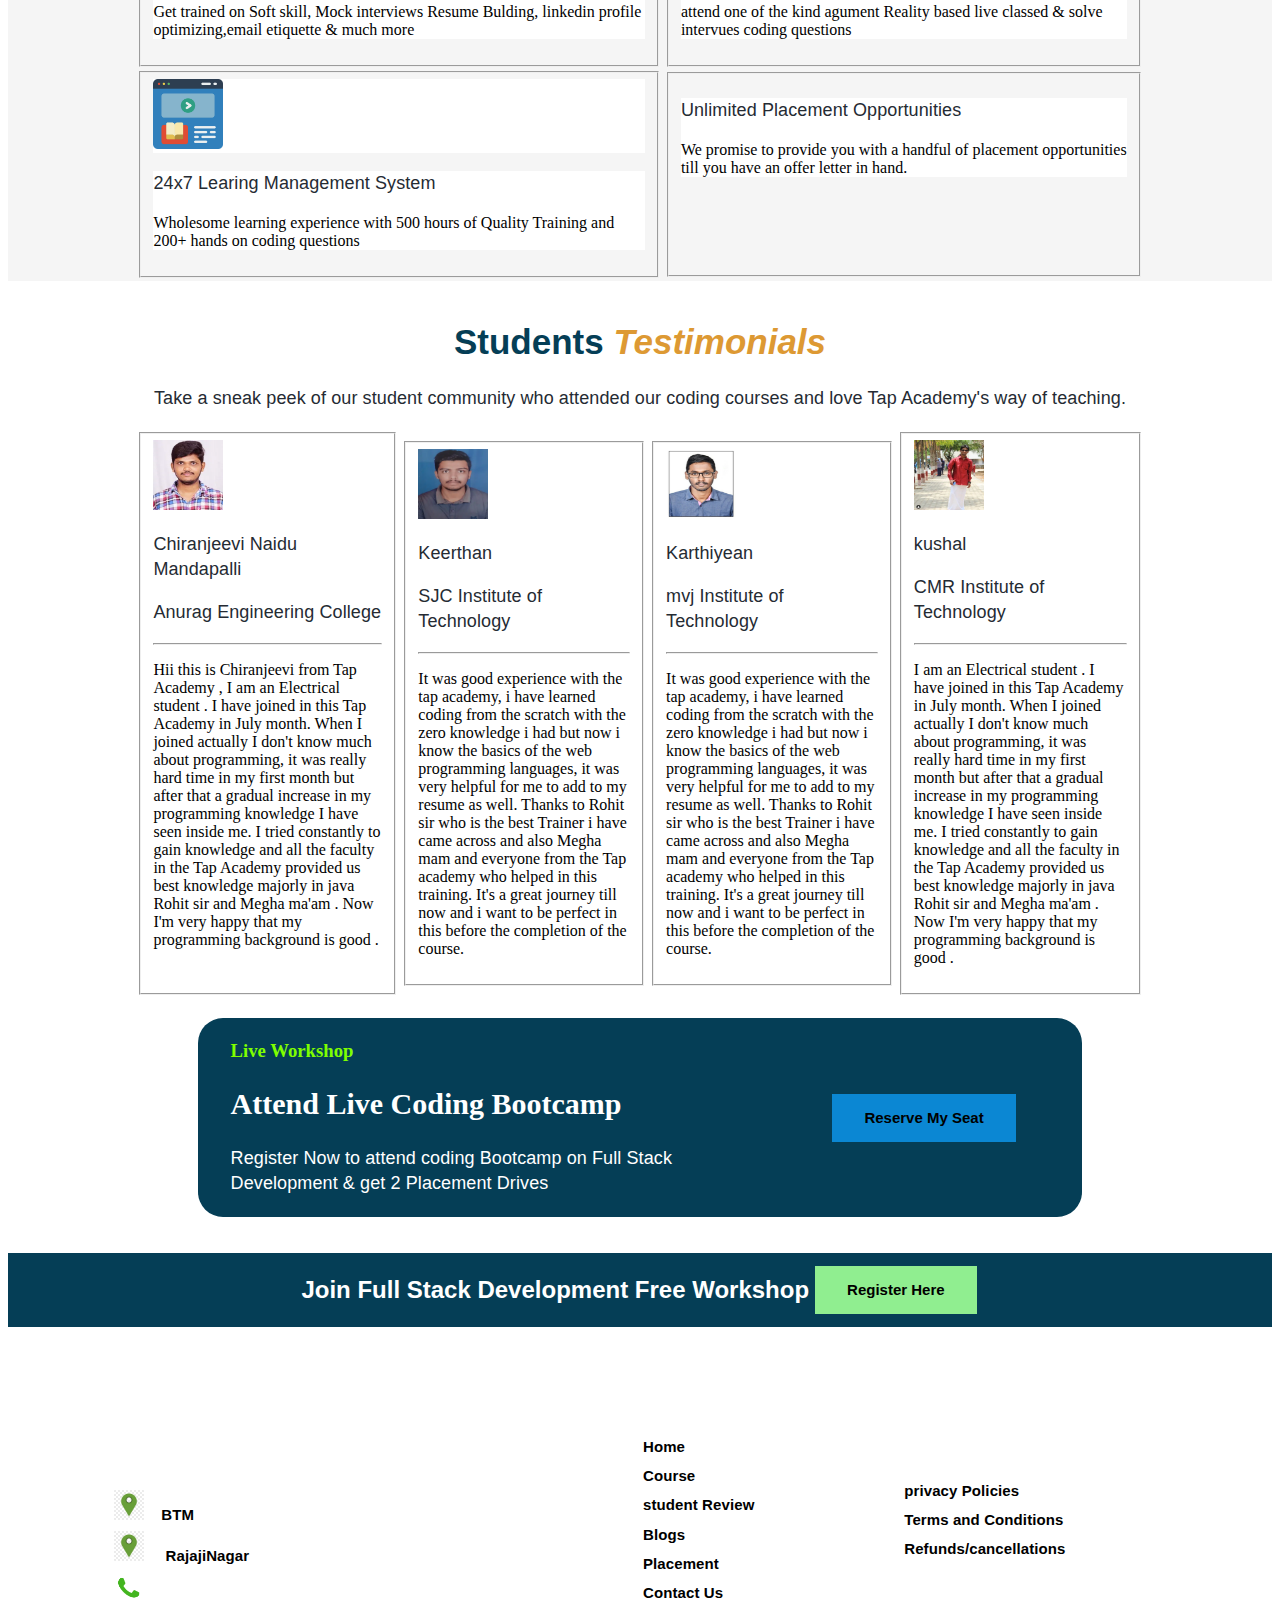
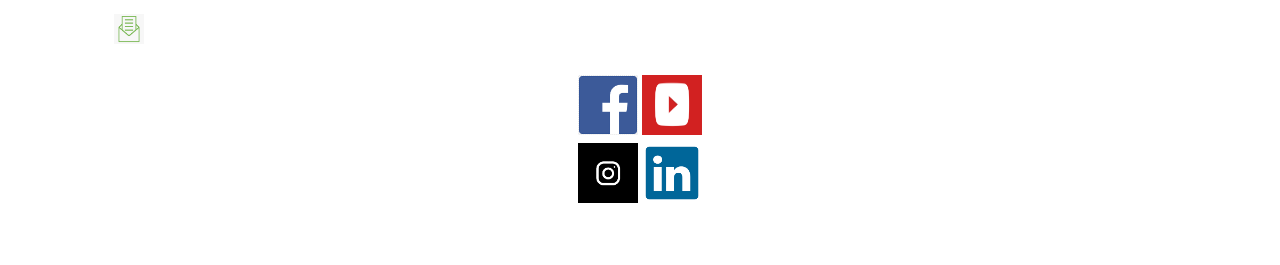
<file: course.html>
<!DOCTYPE html>
<html lang="en">
<head>
    <meta charset="UTF-8">
    <meta name="viewport" content="width=device-width, initial-scale=1.0">
    <title>course</title>
    <link rel="icon" type="image/x-icon" href="tap_icon.png">
    <link rel="stylesheet" href="course.css">
</head>
<body>
    
    <header class="header">
        <fieldset>
           
                &nbsp;&nbsp;&nbsp;  &nbsp;&nbsp;&nbsp;  &nbsp;&nbsp;&nbsp; &nbsp;&nbsp;&nbsp;  &nbsp;&nbsp;&nbsp;  &nbsp;&nbsp;&nbsp;
               <img src="cal.png" alt="" width="20" height="20">&nbsp;&nbsp;&nbsp;  08069878321
               &nbsp;&nbsp;&nbsp;  &nbsp;&nbsp;&nbsp;  &nbsp;&nbsp;&nbsp; &nbsp;&nbsp;&nbsp;  &nbsp;&nbsp;&nbsp;  &nbsp;&nbsp;&nbsp; 
               &nbsp;&nbsp;&nbsp;  &nbsp;&nbsp;&nbsp;  &nbsp;&nbsp;&nbsp; &nbsp;&nbsp;&nbsp;  &nbsp;&nbsp;&nbsp;  &nbsp;&nbsp;&nbsp;
               &nbsp;&nbsp;&nbsp;  &nbsp;&nbsp;&nbsp;  &nbsp;&nbsp;&nbsp; &nbsp;&nbsp;&nbsp;  &nbsp;&nbsp;&nbsp;  &nbsp;&nbsp;&nbsp;
               &nbsp;&nbsp;&nbsp;  &nbsp;&nbsp;&nbsp;  &nbsp;&nbsp;&nbsp; &nbsp;&nbsp;&nbsp;  &nbsp;&nbsp;&nbsp;  &nbsp;&nbsp;&nbsp;
               &nbsp;&nbsp;&nbsp;  &nbsp;&nbsp;&nbsp;  &nbsp;&nbsp;&nbsp; &nbsp;&nbsp;&nbsp;  &nbsp;&nbsp;&nbsp;  &nbsp;&nbsp;&nbsp;
               &nbsp;&nbsp;&nbsp;  &nbsp;&nbsp;&nbsp;  &nbsp;&nbsp;&nbsp; &nbsp;&nbsp;&nbsp;  &nbsp;&nbsp;&nbsp;  &nbsp;&nbsp;&nbsp;
               &nbsp;&nbsp;&nbsp;  &nbsp;&nbsp;&nbsp;  &nbsp;&nbsp;&nbsp; &nbsp;&nbsp;&nbsp;  &nbsp;&nbsp;&nbsp;  &nbsp;&nbsp;&nbsp;
               &nbsp;&nbsp;&nbsp;  &nbsp;&nbsp;&nbsp;  &nbsp;&nbsp;&nbsp; &nbsp;&nbsp;&nbsp;  &nbsp;&nbsp;&nbsp;  &nbsp;&nbsp;&nbsp;
               &nbsp;&nbsp;&nbsp;  &nbsp;&nbsp;&nbsp;  &nbsp;&nbsp;&nbsp; &nbsp;&nbsp;&nbsp;  &nbsp;&nbsp;&nbsp;  &nbsp;&nbsp;&nbsp;
              
               <a href="email.com"> <img src="imail.png" alt="" width="30" height="30"> &nbsp;&nbsp;&nbsp;hello@thetapacademy.com</a>
               &nbsp;&nbsp;&nbsp;  &nbsp;&nbsp;&nbsp; 
               <a href="https://www.youtube.com/@TAPACADEMY"> <img src="youtube.png" alt=""  width="30" height="30"></a>
               &nbsp;&nbsp;&nbsp;  &nbsp;&nbsp;&nbsp;   
               <a href="https://www.instagram.com/tapacademy.online/"> <img src="inst_icon.png" alt="" width="30" height="30"></a>
      
       </fieldset> <br>
       &nbsp;&nbsp;&nbsp;  &nbsp;&nbsp;&nbsp;  &nbsp;&nbsp;&nbsp; &nbsp;&nbsp;&nbsp;&nbsp;&nbsp;&nbsp; 
       <img src="tap_name.png" alt=""  width="200" height="70" >
       &nbsp;&nbsp;&nbsp;  &nbsp;&nbsp;&nbsp;  &nbsp;&nbsp;&nbsp; &nbsp;&nbsp;&nbsp;&nbsp;&nbsp;&nbsp; 
       <a href="index.html">Home</a>
       &nbsp;&nbsp;&nbsp;  &nbsp;&nbsp;&nbsp;  &nbsp;&nbsp;&nbsp; &nbsp;&nbsp;&nbsp;&nbsp;&nbsp;&nbsp;   
        
       <div class="dropdown">
        <button class="dropbtn"><a href="course.html">Course</a></button>
        <div class="dropdown-content">
          <a href="full_stack.html">Full Stack WebDevelopment</a>
          <a href="data_structure.html">DataSTructure and Algorithm</a>
          <a href="bootcamp.html">Bootcamp</a>
        </div>
      </div>

       &nbsp;&nbsp;&nbsp;  &nbsp;&nbsp;&nbsp;  &nbsp;&nbsp;&nbsp; &nbsp;&nbsp;&nbsp;&nbsp;&nbsp;&nbsp; 
       <a href="student_review.html">Student Reviews</a>
       &nbsp;&nbsp;&nbsp;  &nbsp;&nbsp;&nbsp;  &nbsp;&nbsp;&nbsp; &nbsp;&nbsp;&nbsp;&nbsp;&nbsp;&nbsp; 
       <a href="blogs.html">Blogs</a>
       &nbsp;&nbsp;&nbsp;  &nbsp;&nbsp;&nbsp;  &nbsp;&nbsp;&nbsp; &nbsp;&nbsp;&nbsp;&nbsp;&nbsp;&nbsp; 
       <a href="placement.html">placements</a>
       &nbsp;&nbsp;&nbsp;  &nbsp;&nbsp;&nbsp;  &nbsp;&nbsp;&nbsp; &nbsp;&nbsp;&nbsp;&nbsp;&nbsp;&nbsp; 
       <a href="contact.html">contact Us</a>  
       &nbsp;&nbsp;&nbsp;  &nbsp;&nbsp;&nbsp;  &nbsp;&nbsp;&nbsp; &nbsp;&nbsp;&nbsp;&nbsp;&nbsp;&nbsp; 
       <a href="demo_class_1.mp4 "><button class="dropbtn">Try for Free</button></a

   </header>
   



   <main>


    <section class="s1">
        <br><br>   
            <center>
                <h1>Tap Academy's Coding Courses to <i>Corporate Program</i> </h1>
                <h3>
                    Tap Academy is a skilling organization trains students to sync with current IT needs. Additionally, 
                    our Specialized Job Guarantee Coding  <br>Courses transform them from campus students to corporate employee.
                </h3>
                <br><br>

                <table  width="70%">
                    <tr>
                        <td class="td1">
                          <br>
                          <h1>Data Structures & Algorithms</h1> 
                          <h1>DSA <i>Course</i></h1>
                        <h3>In this course, you will look at the core data structures and algorithms that are the building blocks of applications everywhere. You will learn how they work and see real-world.</h3> <br>
                          <center><img src="course11.svg" alt="" width="300px" height="350px"> </center> <br>
                        
                        <button> > Know More</button> <br><br>
                        </td>
                        <td class="td1">
                          <br> 
                          <h1>Complete Full Stack </h1>
                          <h1>  Development <i>Course</i></h1>
                          <h3>Become a Full Stack Developer in 90 days with our AR Tech Training + 100% Placement Support. Full stack Development is one of the Top in-demand skill to get placed in IT Industry</h3> <br>
                          <center><img src="course22.svg" alt="" width="300px" height="350px"></center> <br>
                       
                        <button> > Know More</button><br><br>
                        </td>
                    </tr>
                </table>
                <br><br>
            </center>
    </section>

    <section class="s2">
      <center> 
            <h1>Why to  <i>Choose Us</i></h1>
            <h3>Tap Academy's vision is to upskill technical graduates into software employees. </h3> <br>   
            <table  width="80%">
              <tr> 
                <td>
                  <fieldset>
                    <div>
                      <img src="why_1.png" alt=""width="70" height="70" >
                    </div>
                    <div>
                      <h3>Learing Career Support</h3>
                      <p>
                        Get trained on Soft skill, Mock interviews Resume  Bulding, linkedin profile optimizing,email etiquette & much more
                      </p>
                    </div>
                  </fieldset>
                </td>
                <td>
                  <fieldset>
                    <div>
                      <img src="why_2.png" alt=""width="70" height="70" >
                    </div>
                    <div>
                      <h3>Agumented Reality Based  Learing</h3>
                      <p>attend one of the  kind agument Reality  based  live classed & solve intervues coding questions</p>
                    </div>
                  </fieldset>
                </td>
              </tr>
              <tr>
                <td>
                  <fieldset>
                    <div>
                      <img src="why_3.png" alt="" alt=""width="70" height="70" >
                    </div>
                    <div>
                      <h3>24x7 Learing Management System</h3>
                      <p>Wholesome learning experience with 500 hours of Quality Training and 200+ hands on coding questions</p>
                    </div>
                  </fieldset>
                </td>
                <td>
                  <fieldset>
                    <div>
                      <h3>Unlimited Placement Opportunities</h3>
                      <p>We promise to provide you with a handful of placement opportunities till you have an offer letter in hand.</p>
                    </div>
                    <br><br><br><br>
                  </fieldset>
                </td>
              </tr>
            </table>
    
        </center>
      </section> <br>


      <section class="s3">
        <center>
        <h1>Students <i>Testimonials</i></h1>
        <h3>Take a sneak peek of our student community who attended our coding courses and love Tap Academy's way of teaching.</h3>
       
            <table width="80%">
                <tr>
                    <td>
                        <fieldset>
                            <div>
                                 <img src="Chiranjeevi-1.jpeg.webp" alt="" width="70" height="70">
                                 <h3>Chiranjeevi Naidu Mandapalli </h3>
                                 <h3>Anurag Engineering College</h3>  
                            </div>
                            <hr>
                            <div>
                                 <p> Hii this is Chiranjeevi from Tap Academy , I am an Electrical student . I have joined in this Tap Academy in July
                                  month. When I joined actually I don't know much about programming, it was really hard time in my first month but 
                                   after that a gradual increase in my programming knowledge I have seen inside me. I tried constantly to gain knowledge
                                 and all the faculty in the Tap Academy provided us best knowledge majorly in java Rohit sir and Megha ma'am . 
                                     Now I'm very happy that my programming background is good . <br><br>
                                 </p>   
                            </div>
                        </fieldset>
                    </td>
    
    
                    <td>
                        <fieldset>
                            <div>
                                 <img src="Keerthan.webp" alt="" width="70" height="70">
                                 <h3>Keerthan</h3>
                                 <h3>SJC Institute of Technology</h3> 
                            </div>
                             <hr>
                          <div>
                             <p>It was good experience with the tap academy, i have learned coding from the scratch with the zero knowledge i had but 
                                 now i know the basics of the web programming languages, it was very helpful for me to add to my resume as well. 
                                 Thanks to Rohit sir who is the best Trainer i have came across and also Megha mam and everyone from the Tap academy 
                                 who helped in this training. It's a great journey till now and i want to be perfect in this before the completion of 
                                 the course.
                                 
                             </p>  
                         </div>
                        </fieldset>
                    </td>
    
                    <td>
                        <fieldset>
                            <div>
                                  <img src="Karthikyean.jpeg" alt="" width="70" height="70">
                                   <h3>Karthiyean</h3>
                                   <h3>mvj Institute of Technology</h3> 
                            </div>
                            <hr>
                            <div>
                                  <p>It was good experience with the tap academy, i have learned coding from the scratch with the zero knowledge i had but 
                                        now i know the basics of the web programming languages, it was very helpful for me to add to my resume as well. 
                                       Thanks to Rohit sir who is the best Trainer i have came across and also Megha mam and everyone from the Tap academy 
                                        who helped in this training. It's a great journey till now and i want to be perfect in this before the completion of 
                                         the course.
                                  </p>  
                             </div>
                        </fieldset>
                    </td>
    
                    <td>
                        <fieldset>
                            <div>
                                <img src="Kushal-kumar.jpeg" alt="" width="70" height="70">
                                <h3>kushal</h3>
                                <h3>CMR Institute of Technology</h3> 
                            </div>
                            <hr>
                          <div>
                               <p> 
                                     I am an Electrical student . I have joined in this Tap Academy in July
                                    month. When I joined actually I don't know much about programming, it was really hard time in my first month but 
                                    after that a gradual increase in my programming knowledge I have seen inside me. I tried constantly to gain knowledge
                                    and all the faculty in the Tap Academy provided us best knowledge majorly in java Rohit sir and Megha ma'am . 
                                    Now I'm very happy that my programming background is good . 
                                </p>  
                          </div>
                        </fieldset>
                    </td>
                </tr>
                <tr></tr>
            </table>
        </center>
         
      </section>
      <br>
      
      <section class="s4">
         <center>
          <table   width="70%">
            <tr>
               <td>
                <h3>Live Workshop</h3>
                <h2>Attend Live Coding Bootcamp</h2>
                <p>Register Now to attend coding Bootcamp on Full Stack  <br>Development & get 2 Placement Drives </p>
               </td>
               <td>
                <button> <a href="3"> Reserve My Seat</a></button>
               </td>
            </tr>
         </table>
         </center>
       </section>
     <br><br>

       <section class="s5">
         <center>
          <table>
            <tr>
              <td>
                <h2><b>Join Full Stack Development Free Workshop</b></h2>
              </td>
              <td>
                <button type="button"><a href=""><b>Register Here</b></a></button>
              </td>
            </tr>
           </table>
         </center>
       </section>


   </main>

 

   <footer class="footer">
    <section>
         
            <div>

                <center>
                  <table  width="90%"> 
                    <tr>
        
                      <td>
                        <div>
                          <h1><b>Tap Academy</b></h1>
                          <p>An Online Skilling Organization </p>
                        </div>
                        <div>
                          <h4>Locations</h4>
                          <ul>
                            <li> <a href="https://www.google.com/maps/place/TAP+Academy+BTM/@12.9163145,77.6106318,17z/data=!3m1!4b1!4m6!3m5!1s0x3bae3d6411bbb945:0x884e5e751a18bc1!8m2!3d12.9163145!4d77.6106318!16s%2Fg%2F11rd5h21qx?entry=ttu"><img src="location.jpg" alt="" width="30" height="30">&nbsp;&nbsp;&nbsp;&nbsp;BTM</a></li>
                            <li><a href="https://www.google.com/maps/place/Tap+Academy+-+Rajajinagar/@12.9918022,77.5567683,17z/data=!3m1!4b1!4m6!3m5!1s0x3bae3dd04c97b969:0xb9919df007104d14!8m2!3d12.9918022!4d77.5567683!16s%2Fg%2F11v0jvl9x3?entry=ttu"><img src="location.jpg" alt="" width="30" height="30"> &nbsp;&nbsp;&nbsp;&nbsp;RajajiNagar</a></li>
                            <li> <img src="phone_footer.png" alt="" width="30" height="30">&nbsp;&nbsp;&nbsp;&nbsp;0806756775</li>
                            <li> <img src="imagl_footer.png" alt="" width="30" height="30">&nbsp;&nbsp;&nbsp;&nbsp;hello@thetapacademy.com</li>
                          </ul>
                         </div>
                      </td>
        
                      <td>
                        <div>
                          <h2>Useful Links</h2>
                        </div>
                        <div>
                          <ul>
                            <li>  <a href="index.html">Home</a></li>
                           <li>  <a href="course.html">Course</a></li>
                           <li> <a href="student_review.html">student Review</a></li>
                           <li>  <a href="blogs.html">Blogs</a></li>
                           <li>  <a href="placement.html">Placement</a></li>
                           <li>  <a href="contact.html">Contact Us</a></li>
                          </ul>
                         </div>
                      </td>
        
                      <td>
                        <div>
                          <h2>Policies</h2>
                        </div>
                        <div>
                          <ul>
                            <li>  <a href=""><span>privacy Policies</span></a></li>
                            <li>  <a href="">Terms  and Conditions</a></li>
                            <li> <a href="">Refunds/cancellations</a></li>
                          </ul>
                         </div>
                      </td>
                      
                    </tr>
                  </table> 
                </center>
        
               </div>
        
               <div>
                
                <center>
                  <table >
                    <tr>
                      <td> <a href="https://www.facebook.com/thetapacademy"><img src="faceook_logo.png" alt="" width="60" height="60" ></a></td>
                      <td><a href="https://www.youtube.com/@TAPACADEMY"><img src="youtube+logo2.png" alt="" width="60" height="60" ></a></td>
                    </tr>
                    <tr>
                      <td><a href="https://www.instagram.com/tapacademy.online/"><img src="insta_logo2.png" alt="" width="60" height="60" ></a></td>
                      <td><a href="https://www.linkedin.com/company/thetapacademy/"><img src="linkedin.png" alt="" width="60" height="60" ></a></td>
                    </tr>
                  </table>
        
                  <h2>copyright @  2021 | Tap Academy</h2>
                </center>
        
               </div>
         
    </section>
  </footer>

</body>
</html>
</file>
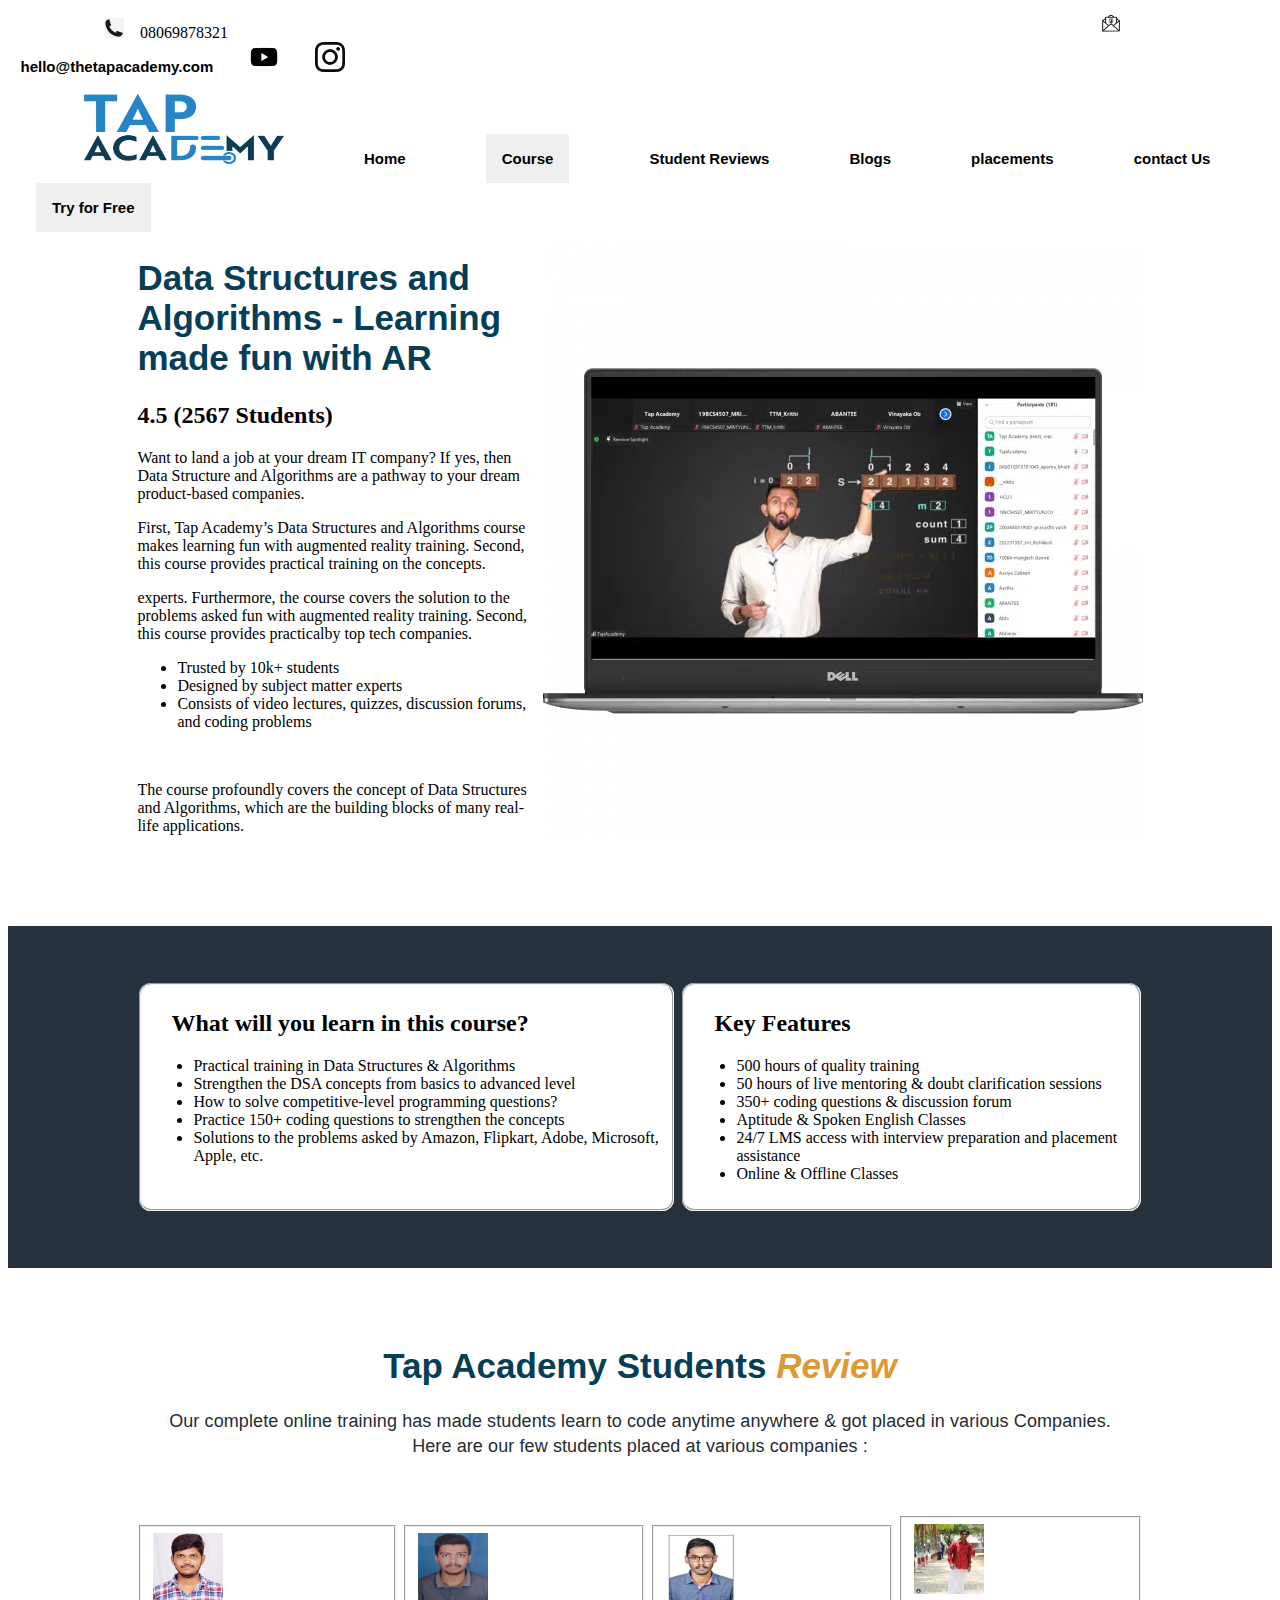
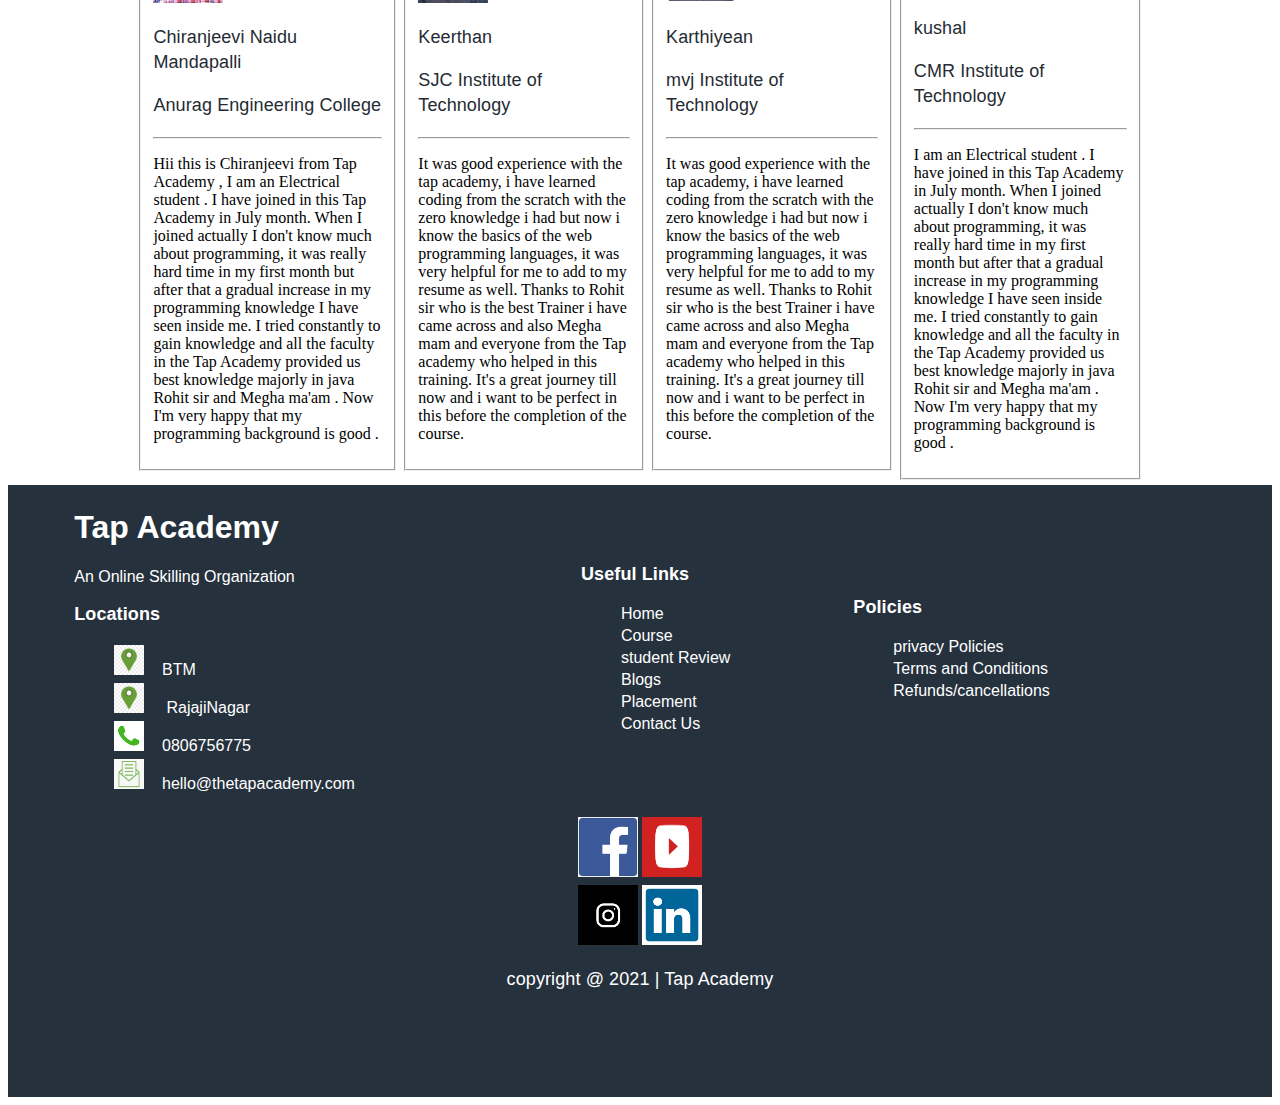
<file: data_structure.html>
<!DOCTYPE html>
 <html lang="en">
 <head>
    <meta charset="UTF-8">
    <meta name="viewport" content="width=device-width, initial-scale=1.0">
    <title>Data structure</title>
    <link rel="stylesheet" href="data_structure.css">
 </head>
 <body>
    
    <header class="header">
        <div>
           
                &nbsp;&nbsp;&nbsp;  &nbsp;&nbsp;&nbsp;  &nbsp;&nbsp;&nbsp; &nbsp;&nbsp;&nbsp;  &nbsp;&nbsp;&nbsp;  &nbsp;&nbsp;&nbsp;
               <img src="cal.png" alt="" width="20" height="20">&nbsp;&nbsp;&nbsp;  08069878321
               &nbsp;&nbsp;&nbsp;  &nbsp;&nbsp;&nbsp;  &nbsp;&nbsp;&nbsp; &nbsp;&nbsp;&nbsp;  &nbsp;&nbsp;&nbsp;  &nbsp;&nbsp;&nbsp; 
               &nbsp;&nbsp;&nbsp;  &nbsp;&nbsp;&nbsp;  &nbsp;&nbsp;&nbsp; &nbsp;&nbsp;&nbsp;  &nbsp;&nbsp;&nbsp;  &nbsp;&nbsp;&nbsp;
               &nbsp;&nbsp;&nbsp;  &nbsp;&nbsp;&nbsp;  &nbsp;&nbsp;&nbsp; &nbsp;&nbsp;&nbsp;  &nbsp;&nbsp;&nbsp;  &nbsp;&nbsp;&nbsp;
               &nbsp;&nbsp;&nbsp;  &nbsp;&nbsp;&nbsp;  &nbsp;&nbsp;&nbsp; &nbsp;&nbsp;&nbsp;  &nbsp;&nbsp;&nbsp;  &nbsp;&nbsp;&nbsp;
               &nbsp;&nbsp;&nbsp;  &nbsp;&nbsp;&nbsp;  &nbsp;&nbsp;&nbsp; &nbsp;&nbsp;&nbsp;  &nbsp;&nbsp;&nbsp;  &nbsp;&nbsp;&nbsp;
               &nbsp;&nbsp;&nbsp;  &nbsp;&nbsp;&nbsp;  &nbsp;&nbsp;&nbsp; &nbsp;&nbsp;&nbsp;  &nbsp;&nbsp;&nbsp;  &nbsp;&nbsp;&nbsp;
               &nbsp;&nbsp;&nbsp;  &nbsp;&nbsp;&nbsp;  &nbsp;&nbsp;&nbsp; &nbsp;&nbsp;&nbsp;  &nbsp;&nbsp;&nbsp;  &nbsp;&nbsp;&nbsp;
               &nbsp;&nbsp;&nbsp;  &nbsp;&nbsp;&nbsp;  &nbsp;&nbsp;&nbsp; &nbsp;&nbsp;&nbsp;  &nbsp;&nbsp;&nbsp;  &nbsp;&nbsp;&nbsp;
               &nbsp;&nbsp;&nbsp;  &nbsp;&nbsp;&nbsp;  &nbsp;&nbsp;&nbsp; &nbsp;&nbsp;&nbsp;  &nbsp;&nbsp;&nbsp;  &nbsp;&nbsp;&nbsp;
              
               <a href="email.com"> <img src="imail.png" alt="" width="30" height="30"> &nbsp;&nbsp;&nbsp;hello@thetapacademy.com</a>
               &nbsp;&nbsp;&nbsp;  &nbsp;&nbsp;&nbsp; 
               <a href="https://www.youtube.com/@TAPACADEMY"> <img src="youtube.png" alt=""  width="30" height="30"></a>
               &nbsp;&nbsp;&nbsp;  &nbsp;&nbsp;&nbsp;   
               <a href="https://www.instagram.com/tapacademy.online/"> <img src="inst_icon.png" alt="" width="30" height="30"></a>
      
        </div> <br>
         <div  >
           &nbsp;&nbsp;&nbsp;  &nbsp;&nbsp;&nbsp;  &nbsp;&nbsp;&nbsp; &nbsp;&nbsp;&nbsp;&nbsp;&nbsp;&nbsp; 
               <img src="tap_name.png" alt=""  width="200" height="70" >
               &nbsp;&nbsp;&nbsp;  &nbsp;&nbsp;&nbsp;  &nbsp;&nbsp;&nbsp; &nbsp;&nbsp;&nbsp;&nbsp;&nbsp;&nbsp; 
               <a href="index.html">Home</a>
               &nbsp;&nbsp;&nbsp;  &nbsp;&nbsp;&nbsp;  &nbsp;&nbsp;&nbsp; &nbsp;&nbsp;&nbsp;&nbsp;&nbsp;&nbsp;   
              

               <div class="dropdown">
                 <a href="course.html"><button class="dropbtn">Course</button></a>
                 <div class="dropdown-content">
                    <a href="full_stack.html">Full Stack WebDevelopment</a>
                    <a href="data_structure.html">DataSTructure and Algorithm</a>
                    <a href="bootcamp.html">Bootcamp</a>
                 </div>
               </div>

               &nbsp;&nbsp;&nbsp;  &nbsp;&nbsp;&nbsp;  &nbsp;&nbsp;&nbsp; &nbsp;&nbsp;&nbsp;&nbsp;&nbsp;&nbsp; 
               <a href="student_review.html">Student Reviews</a>
               &nbsp;&nbsp;&nbsp;  &nbsp;&nbsp;&nbsp;  &nbsp;&nbsp;&nbsp; &nbsp;&nbsp;&nbsp;&nbsp;&nbsp;&nbsp; 
               <a href="blogs.html">Blogs</a>
               &nbsp;&nbsp;&nbsp;  &nbsp;&nbsp;&nbsp;  &nbsp;&nbsp;&nbsp; &nbsp;&nbsp;&nbsp;&nbsp;&nbsp;&nbsp; 
               <a href="placement.html">placements</a>
               &nbsp;&nbsp;&nbsp;  &nbsp;&nbsp;&nbsp;  &nbsp;&nbsp;&nbsp; &nbsp;&nbsp;&nbsp;&nbsp;&nbsp;&nbsp; 
               <a href="contact.html">contact Us</a>  
               &nbsp;&nbsp;&nbsp;  &nbsp;&nbsp;&nbsp;  &nbsp;&nbsp;&nbsp; &nbsp;&nbsp;&nbsp;&nbsp;&nbsp;&nbsp; 
               <a href="demo_class_1.mp4 "><button class="dropbtn">Try for Free</button></a
         </div>
   </header>

<main>


    


 
    
  <section class="s1">
    <center>
      <table  width="80%">
        <tr>
          <td>
  
            <h1>Data Structures and Algorithms - Learning made fun with AR</h1>
            <h2> 4.5 (2567 Students)</h2>
            <p> Want to land a job at your dream IT company? If yes, then Data Structure and
                Algorithms are a pathway to your dream product-based companies.
            </p>
            <p> First, Tap Academy’s Data Structures and Algorithms course makes learning
                fun with augmented reality training. Second, this course provides practical training on the concepts. 
             </p>
             <p> experts. Furthermore, the course covers the solution to the problems asked
               fun with augmented reality training. Second, this course provides practicalby top tech companies.
             </p>
  
            <ul>
              <li>Trusted by 10k+ students</li>
             <li> Designed by subject matter experts</li>
             <li> Consists of video lectures, quizzes, discussion forums, and coding problems</li>
          </ul>
          <br>
          <p>
              The course profoundly covers the concept of Data Structures and Algorithms, 
               which are the building blocks of many real-life applications.
          </p>
          </td>
          <td>
            <img src="datastruct.webp" alt="">
          </td>
        </tr>
      </table>
    </center>
  </section>

   
     
   <br><br><br><br>


   <section class="s2">
    <center>
      <br><br><br>
      <table width="80%">
        <tr>
          <td>
           <fieldset>
            <h2>&nbsp;&nbsp;&nbsp;What will you learn in this course?</h2>
            <ul>
                <li>Practical training in Data Structures & Algorithms</li>  
                 <li> Strengthen the DSA concepts from basics to advanced level</li>  
                 <li> How to solve competitive-level programming questions?</li>  
                 <li>  Practice 150+ coding questions to strengthen the concepts</li>  
                 <li>  Solutions to the problems asked by Amazon, Flipkart, Adobe, Microsoft, Apple, etc.</li>  
                 <br>
            </ul>
           </fieldset>
          </td>
          <td>
           <fieldset>
            <h2>&nbsp;&nbsp;&nbsp;Key Features</h2>
            <ul>
                <li>500 hours of quality training</li>  
                 <li>50 hours of live mentoring & doubt clarification sessions</li>  
                 <li>350+ coding questions & discussion forum</li>  
                 <li>Aptitude & Spoken English Classes</li>  
                 <li>24/7 LMS access with interview preparation and placement assistance</li> 
                 <li>Online & Offline Classes</li> 
            </ul>
           </fieldset>
          </td>
        </tr>
       </table>
    </center> 
    
    <br><br><br>
   </section>
 
   
   <section class="s1">
    <br><br><br>
   <center> 
       <div>
           <h1>Tap Academy Students <i>Review</i></h1>
           <h3>Our complete online training has made students learn to code anytime anywhere & got placed in various Companies. <br> Here are our few students placed at various companies :</h3>
       </div>
       <br><br>
       <div>
               <table width="80%">
                   <tr>
                       <td>
                           <fieldset>
                               <div>
                                    <img src="Chiranjeevi-1.jpeg.webp" alt="" width="70" height="70">
                                    <h3>Chiranjeevi Naidu Mandapalli </h3>
                                    <h3>Anurag Engineering College</h3>  
                               </div>
                               <hr>
                               <div>
                                    <p> Hii this is Chiranjeevi from Tap Academy , I am an Electrical student . I have joined in this Tap Academy in July
                                     month. When I joined actually I don't know much about programming, it was really hard time in my first month but 
                                      after that a gradual increase in my programming knowledge I have seen inside me. I tried constantly to gain knowledge
                                    and all the faculty in the Tap Academy provided us best knowledge majorly in java Rohit sir and Megha ma'am . 
                                        Now I'm very happy that my programming background is good . <br>
                                    </p>   
                               </div>
                           </fieldset>
                       </td>
       
       
                       <td>
                           <fieldset>
                               <div>
                                    <img src="Keerthan.webp" alt="" width="70" height="70">
                                    <h3>Keerthan</h3>
                                    <h3>SJC Institute of Technology</h3> 
                               </div>
                                <hr>
                             <div>
                                <p>It was good experience with the tap academy, i have learned coding from the scratch with the zero knowledge i had but 
                                    now i know the basics of the web programming languages, it was very helpful for me to add to my resume as well. 
                                    Thanks to Rohit sir who is the best Trainer i have came across and also Megha mam and everyone from the Tap academy 
                                    who helped in this training. It's a great journey till now and i want to be perfect in this before the completion of 
                                    the course.
                                    
                                </p>  
                            </div>
                           </fieldset>
                       </td>
       
                       <td>
                           <fieldset>
                               <div>
                                     <img src="Karthikyean.jpeg" alt="" width="70" height="70">
                                      <h3>Karthiyean</h3>
                                      <h3>mvj Institute of Technology</h3> 
                               </div>
                               <hr>
                               <div>
                                     <p>It was good experience with the tap academy, i have learned coding from the scratch with the zero knowledge i had but 
                                           now i know the basics of the web programming languages, it was very helpful for me to add to my resume as well. 
                                          Thanks to Rohit sir who is the best Trainer i have came across and also Megha mam and everyone from the Tap academy 
                                           who helped in this training. It's a great journey till now and i want to be perfect in this before the completion of 
                                            the course.
                                     </p>  
                                </div>
                           </fieldset>
                       </td>
       
                       <td>
                           <fieldset>
                               <div>
                                   <img src="Kushal-kumar.jpeg" alt="" width="70" height="70">
                                   <h3>kushal</h3>
                                   <h3>CMR Institute of Technology</h3> 
                               </div>
                               <hr>
                             <div>
                                  <p> 
                                        I am an Electrical student . I have joined in this Tap Academy in July
                                       month. When I joined actually I don't know much about programming, it was really hard time in my first month but 
                                       after that a gradual increase in my programming knowledge I have seen inside me. I tried constantly to gain knowledge
                                       and all the faculty in the Tap Academy provided us best knowledge majorly in java Rohit sir and Megha ma'am . 
                                       Now I'm very happy that my programming background is good . 
                                   </p>  
                             </div>
                           </fieldset>
                       </td>
                   </tr>
                   <tr></tr>
               </table>     
       </div>
     </center>
</section>
 



</main>


   <footer class="footer">
    <section>
       <div>

        <center>
          <table  width="90%"> 
            <tr>

              <td>
                <div>
                  <h1><b>Tap Academy</b></h1>
                  <p>An Online Skilling Organization </p>
                </div>
                <div>
                  <h2><b>Locations</b></h2>
                  <ul>
                    <li> <a href="https://www.google.com/maps/place/TAP+Academy+BTM/@12.9163145,77.6106318,17z/data=!3m1!4b1!4m6!3m5!1s0x3bae3d6411bbb945:0x884e5e751a18bc1!8m2!3d12.9163145!4d77.6106318!16s%2Fg%2F11rd5h21qx?entry=ttu"><img src="location.jpg" alt="" width="30" height="30">&nbsp;&nbsp;&nbsp;&nbsp;BTM</a></li>
                    <li><a href="https://www.google.com/maps/place/Tap+Academy+-+Rajajinagar/@12.9918022,77.5567683,17z/data=!3m1!4b1!4m6!3m5!1s0x3bae3dd04c97b969:0xb9919df007104d14!8m2!3d12.9918022!4d77.5567683!16s%2Fg%2F11v0jvl9x3?entry=ttu"><img src="location.jpg" alt="" width="30" height="30"> &nbsp;&nbsp;&nbsp;&nbsp;RajajiNagar</a></li>
                    <li> <img src="phone_footer.png" alt="" width="30" height="30">&nbsp;&nbsp;&nbsp;&nbsp;0806756775</li>
                    <li> <img src="imagl_footer.png" alt="" width="30" height="30">&nbsp;&nbsp;&nbsp;&nbsp;hello@thetapacademy.com</li>
                  </ul>
                 </div>
              </td>

              <td>
                <div>
                  <h2><b>Useful Links</b></h2>
                </div>
                <div>
                  <ul>
                    <li>  <a href="index.html">Home</a></li> 
                    <li>  <a href="course.html">Course</a></li>
                    <li> <a href="student_review.html">student Review</a></li>
                    <li>  <a href="blogs.html">Blogs</a></li>
                    <li>  <a href="placement.html">Placement</a></li>
                    <li>  <a href="contact.html">Contact Us</a></li>
                  </ul>
                 </div>
              </td>

              <td>
                <div>
                  <h2><b>Policies</b></h2>
                </div>
                <div>
                  <ul>
                    <li>  <a href=""><span>privacy Policies</span></a></li>
                    <li>  <a href="">Terms  and Conditions</a></li>
                    <li> <a href="">Refunds/cancellations</a></li>
                  </ul>
                 </div>
              </td>
              
            </tr>
          </table> 
        </center>

       </div>

       <div>
        
        <center>
          <table >
            <tr>
              <td> <a href="https://www.facebook.com/thetapacademy"><img src="faceook_logo.png" alt="" width="60" height="60" ></a></td>
              <td><a href="https://www.youtube.com/@TAPACADEMY"><img src="youtube+logo2.png" alt="" width="60" height="60" ></a></td>
            </tr>
            <tr>
              <td><a href="https://www.instagram.com/tapacademy.online/"><img src="insta_logo2.png" alt="" width="60" height="60" ></a></td>
              <td><a href="https://www.linkedin.com/company/thetapacademy/"><img src="linkedin.png" alt="" width="60" height="60" ></a></td>
            </tr>
          </table>

          <h2>copyright @  2021 | Tap Academy</h2>
        </center>

       </div>
       <br><br><br><br><br>
    </section>
  </footer>






 </body>
 </html>
</file>
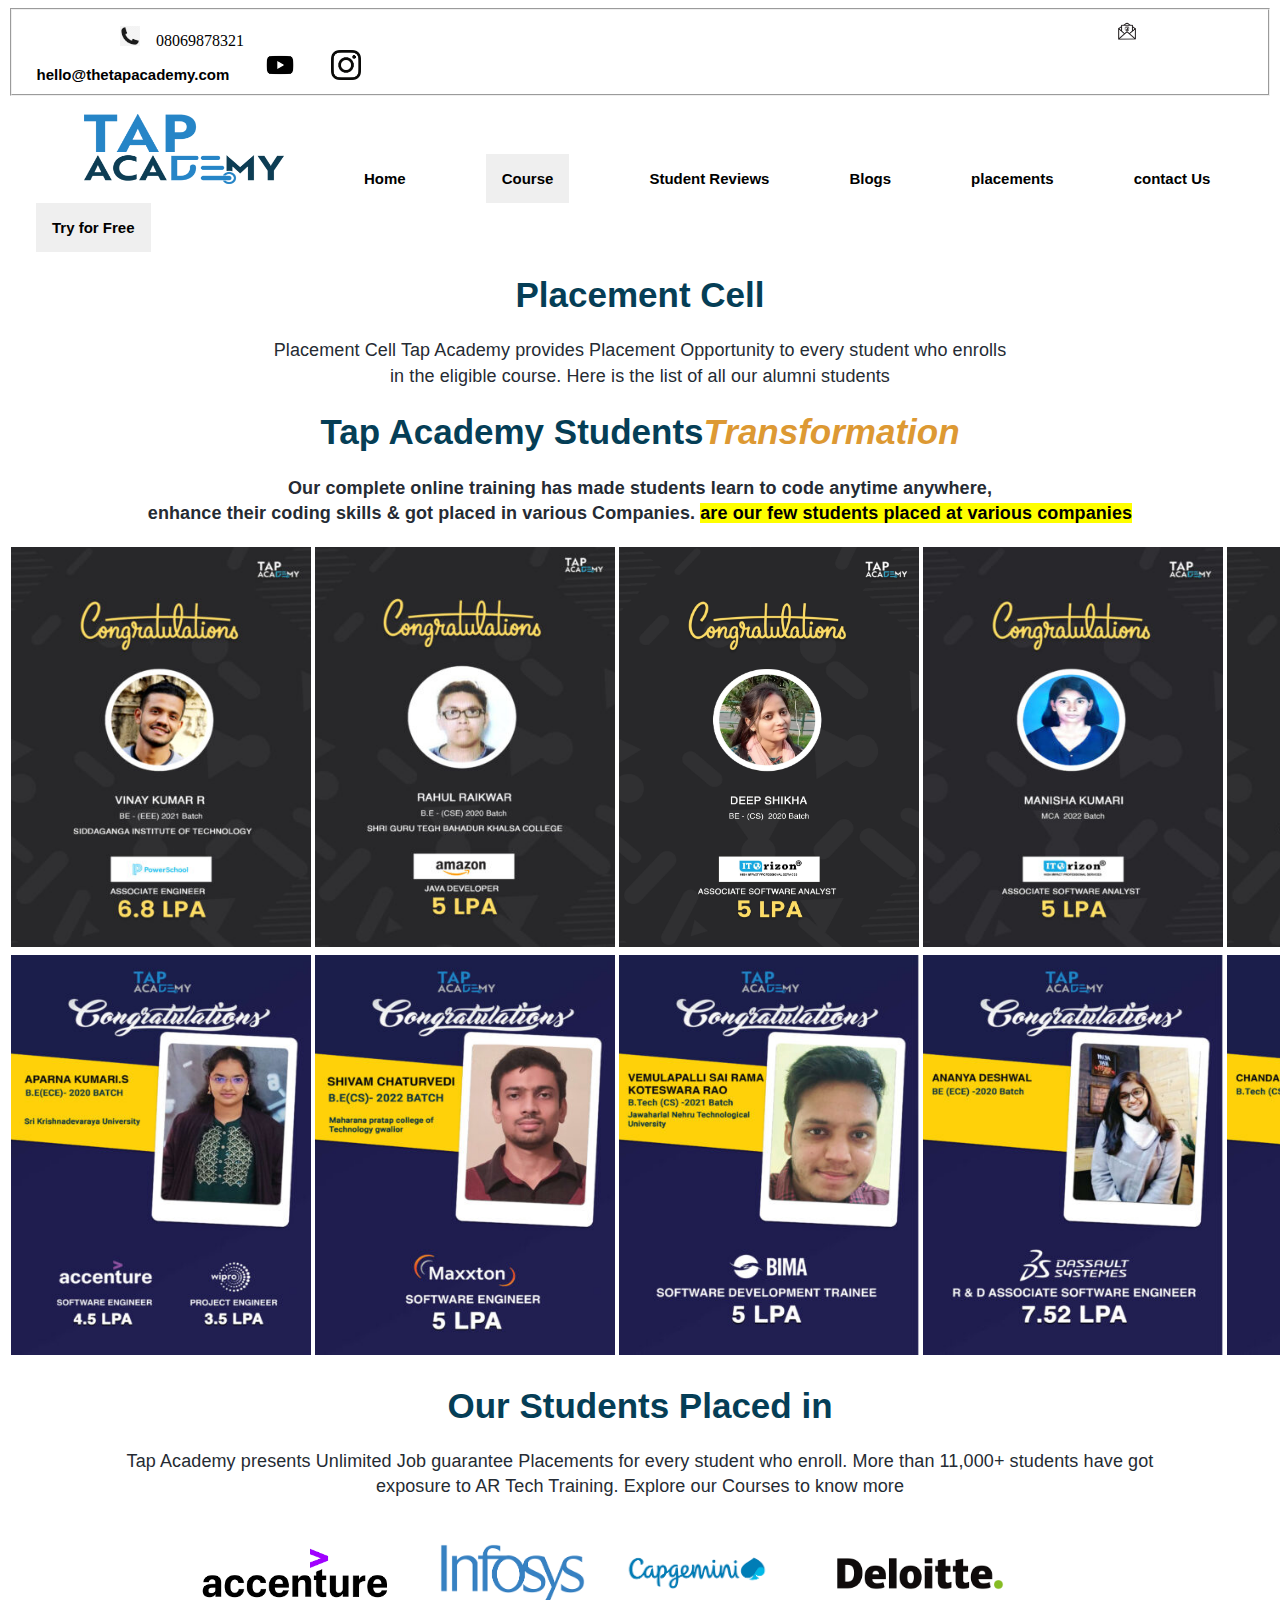
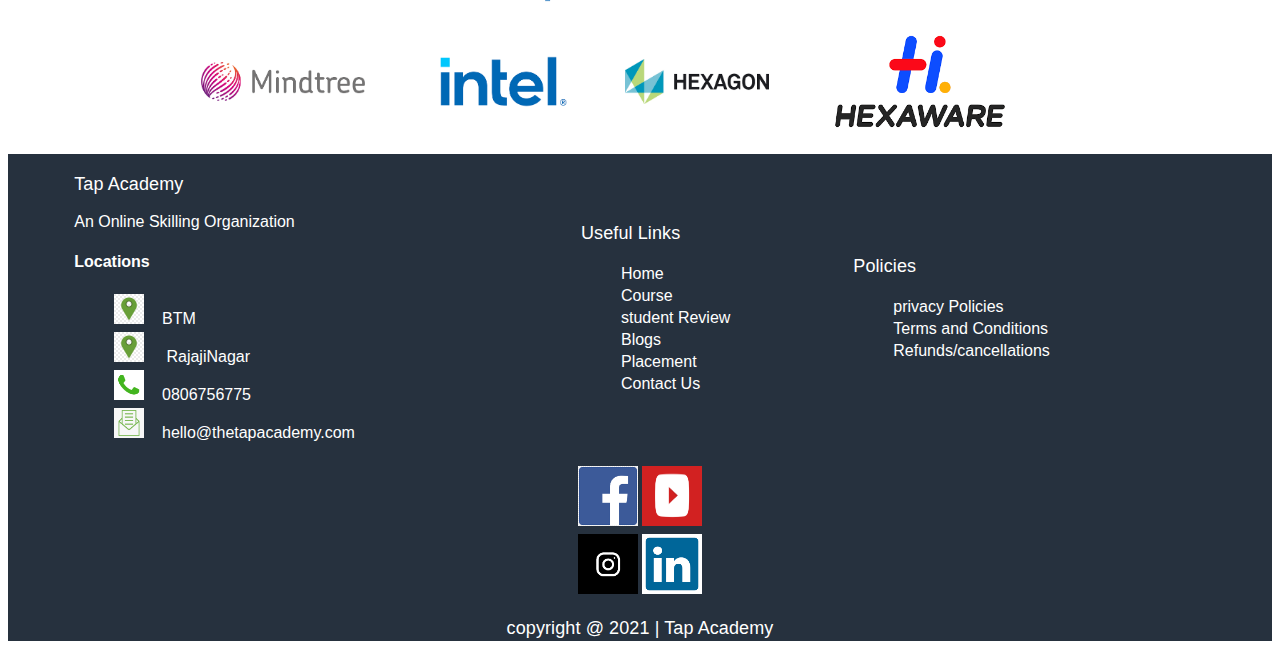
<file: placement.html>
<!DOCTYPE html>
<html lang="en">
<head>
    <meta charset="UTF-8">
    <meta name="viewport" content="width=device-width, initial-scale=1.0">
    <title>placement</title>
    <link rel="icon" type="image/x-icon" href="tap_icon.png">
    <link rel="stylesheet" href="placement.css">
</head>
<body>
    
    <header class="header">
        <fieldset>
           
                &nbsp;&nbsp;&nbsp;  &nbsp;&nbsp;&nbsp;  &nbsp;&nbsp;&nbsp; &nbsp;&nbsp;&nbsp;  &nbsp;&nbsp;&nbsp;  &nbsp;&nbsp;&nbsp;
               <img src="cal.png" alt="" width="20" height="20">&nbsp;&nbsp;&nbsp;  08069878321
               &nbsp;&nbsp;&nbsp;  &nbsp;&nbsp;&nbsp;  &nbsp;&nbsp;&nbsp; &nbsp;&nbsp;&nbsp;  &nbsp;&nbsp;&nbsp;  &nbsp;&nbsp;&nbsp; 
               &nbsp;&nbsp;&nbsp;  &nbsp;&nbsp;&nbsp;  &nbsp;&nbsp;&nbsp; &nbsp;&nbsp;&nbsp;  &nbsp;&nbsp;&nbsp;  &nbsp;&nbsp;&nbsp;
               &nbsp;&nbsp;&nbsp;  &nbsp;&nbsp;&nbsp;  &nbsp;&nbsp;&nbsp; &nbsp;&nbsp;&nbsp;  &nbsp;&nbsp;&nbsp;  &nbsp;&nbsp;&nbsp;
               &nbsp;&nbsp;&nbsp;  &nbsp;&nbsp;&nbsp;  &nbsp;&nbsp;&nbsp; &nbsp;&nbsp;&nbsp;  &nbsp;&nbsp;&nbsp;  &nbsp;&nbsp;&nbsp;
               &nbsp;&nbsp;&nbsp;  &nbsp;&nbsp;&nbsp;  &nbsp;&nbsp;&nbsp; &nbsp;&nbsp;&nbsp;  &nbsp;&nbsp;&nbsp;  &nbsp;&nbsp;&nbsp;
               &nbsp;&nbsp;&nbsp;  &nbsp;&nbsp;&nbsp;  &nbsp;&nbsp;&nbsp; &nbsp;&nbsp;&nbsp;  &nbsp;&nbsp;&nbsp;  &nbsp;&nbsp;&nbsp;
               &nbsp;&nbsp;&nbsp;  &nbsp;&nbsp;&nbsp;  &nbsp;&nbsp;&nbsp; &nbsp;&nbsp;&nbsp;  &nbsp;&nbsp;&nbsp;  &nbsp;&nbsp;&nbsp;
               &nbsp;&nbsp;&nbsp;  &nbsp;&nbsp;&nbsp;  &nbsp;&nbsp;&nbsp; &nbsp;&nbsp;&nbsp;  &nbsp;&nbsp;&nbsp;  &nbsp;&nbsp;&nbsp;
               &nbsp;&nbsp;&nbsp;  &nbsp;&nbsp;&nbsp;  &nbsp;&nbsp;&nbsp; &nbsp;&nbsp;&nbsp;  &nbsp;&nbsp;&nbsp;  &nbsp;&nbsp;&nbsp;
              
               <a href="email.com"> <img src="imail.png" alt="" width="30" height="30"> &nbsp;&nbsp;&nbsp;hello@thetapacademy.com</a>
               &nbsp;&nbsp;&nbsp;  &nbsp;&nbsp;&nbsp; 
               <a href="https://www.youtube.com/@TAPACADEMY"> <img src="youtube.png" alt=""  width="30" height="30"></a>
               &nbsp;&nbsp;&nbsp;  &nbsp;&nbsp;&nbsp;   
               <a href="https://www.instagram.com/tapacademy.online/"> <img src="inst_icon.png" alt="" width="30" height="30"></a>
      
       </fieldset> <br>
       &nbsp;&nbsp;&nbsp;  &nbsp;&nbsp;&nbsp;  &nbsp;&nbsp;&nbsp; &nbsp;&nbsp;&nbsp;&nbsp;&nbsp;&nbsp; 
       <img src="tap_name.png" alt=""  width="200" height="70" >
       &nbsp;&nbsp;&nbsp;  &nbsp;&nbsp;&nbsp;  &nbsp;&nbsp;&nbsp; &nbsp;&nbsp;&nbsp;&nbsp;&nbsp;&nbsp; 
       <a href="index.html">Home</a>
       &nbsp;&nbsp;&nbsp;  &nbsp;&nbsp;&nbsp;  &nbsp;&nbsp;&nbsp; &nbsp;&nbsp;&nbsp;&nbsp;&nbsp;&nbsp;   
       
       <div class="dropdown">
        <button class="dropbtn"><a href="course.html">Course</a></button>
        <div class="dropdown-content">
          <a href="full_stack.html">Full Stack WebDevelopment</a>
          <a href="data_structure.html">DataSTructure and Algorithm</a>
          <a href="bootcamp.html">Bootcamp</a>
        </div>
      </div>

       &nbsp;&nbsp;&nbsp;  &nbsp;&nbsp;&nbsp;  &nbsp;&nbsp;&nbsp; &nbsp;&nbsp;&nbsp;&nbsp;&nbsp;&nbsp; 
       <a href="student_review.html">Student Reviews</a>
       &nbsp;&nbsp;&nbsp;  &nbsp;&nbsp;&nbsp;  &nbsp;&nbsp;&nbsp; &nbsp;&nbsp;&nbsp;&nbsp;&nbsp;&nbsp; 
       <a href="blogs.html">Blogs</a>
       &nbsp;&nbsp;&nbsp;  &nbsp;&nbsp;&nbsp;  &nbsp;&nbsp;&nbsp; &nbsp;&nbsp;&nbsp;&nbsp;&nbsp;&nbsp; 
       <a href="placement.html">placements</a>
       &nbsp;&nbsp;&nbsp;  &nbsp;&nbsp;&nbsp;  &nbsp;&nbsp;&nbsp; &nbsp;&nbsp;&nbsp;&nbsp;&nbsp;&nbsp; 
       <a href="contact.html">contact Us</a> 
       &nbsp;&nbsp;&nbsp;  &nbsp;&nbsp;&nbsp;  &nbsp;&nbsp;&nbsp; &nbsp;&nbsp;&nbsp;&nbsp;&nbsp;&nbsp; 
       <a href="demo_class_1.mp4 "><button class="dropbtn">Try for Free</button></a>
   </header>
  



   <main>

    <section class="s1">
       <center><h1><b>Placement Cell</b></h1></center>
       <center>
       <h3>Placement Cell
       Tap Academy provides Placement Opportunity to every student who enrolls<br> in the eligible course. Here is the list of all our alumni students </h3>
       </center>
       </fieldset>
       <center>
           <h1>Tap Academy Students<i>Transformation</i></h1>
           <h3><b>Our complete online training has made students learn to code anytime anywhere, <br>enhance their coding skills & got placed in various Companies. <mark>are our few students placed at various companies</mark></b> </h3>
           <table  width="80%">
            <tr  >
                <td> <img src="P1.jpeg" alt=""  width="300px" height="400px"></td>
                <td>  <img src="p2.jpeg" alt="" width="300px" height="400px"></td>
                <td> <img src="p3.jpeg" alt="" width="300px" height="400px"></td>
                <td><img src="p4.jpeg" alt="" width="300px" height="400px"></td>
                <td>  <img src="p5.jpeg" alt="" width="300px" height="400px"></td>
            </tr>
            <tr >
              <td> <img src="p6.jpeg" alt=""  width="300px" height="400px"></td>
              <td>  <img src="p7.jpeg" alt="" width="300px" height="400px"></td>
              <td> <img src="p8.jpeg" alt="" width="300px" height="400px"></td>
              <td><img src="p9.jpeg" alt="" width="300px" height="400px"></td>
              <td>  <img src="p10.jpeg" alt="" width="300px" height="400px"></td>
            </tr>
         </table>
  
         <h1>Our Students Placed in</h1>
               <h3>Tap Academy presents Unlimited  Job guarantee Placements for every student who enroll. More than 11,000+ students have got <br> exposure to AR Tech Training. Explore our Courses to know more </h3>
  
               <table  width="70%">
                  <tr >
                      <td> <img src="com_1.png" alt=""  width="80%" height="80%"></td>
                      <td>  <img src="com_2.png" alt="" width="80%" height="80%"></td>
                      <td> <img src="com_3.png" alt="" width="70%" height="70%"></td>
                      <td><img src="com_4.png" alt="" width="70%" height="70%"></td>
                       
                  </tr>
                  <tr>
                      <td> <img src="com_5.png" alt=""  width="70%" height="70%"></td>
                      <td>  <img src="com_6.png" alt="" width="70%" height="70%"></td>
                      <td> <img src="com_7.png" alt="" width="70%" height="70%"></td>
                      <td><img src="com_9.png" alt="" width="70%" height="70%"></td>
                       
                  </tr>
              </table>
       </center>
    </section>

   </main>

<br>

   <footer class="footer">
    <section>
         
            <div>

                <center>
                  <table  width="90%"> 
                    <tr>
        
                      <td>
                        <div>
                          <h2>Tap Academy</h2>
                          <p>An Online Skilling Organization </p>
                        </div>
                        <div>
                          <h4>Locations</h4>
                          <ul>
                            <li> <a href="https://www.google.com/maps/place/TAP+Academy+BTM/@12.9163145,77.6106318,17z/data=!3m1!4b1!4m6!3m5!1s0x3bae3d6411bbb945:0x884e5e751a18bc1!8m2!3d12.9163145!4d77.6106318!16s%2Fg%2F11rd5h21qx?entry=ttu"><img src="location.jpg" alt="" width="30" height="30">&nbsp;&nbsp;&nbsp;&nbsp;BTM</a></li>
                            <li><a href="https://www.google.com/maps/place/Tap+Academy+-+Rajajinagar/@12.9918022,77.5567683,17z/data=!3m1!4b1!4m6!3m5!1s0x3bae3dd04c97b969:0xb9919df007104d14!8m2!3d12.9918022!4d77.5567683!16s%2Fg%2F11v0jvl9x3?entry=ttu"><img src="location.jpg" alt="" width="30" height="30"> &nbsp;&nbsp;&nbsp;&nbsp;RajajiNagar</a></li>
                            <li> <img src="phone_footer.png" alt="" width="30" height="30">&nbsp;&nbsp;&nbsp;&nbsp;0806756775</li>
                            <li> <img src="imagl_footer.png" alt="" width="30" height="30">&nbsp;&nbsp;&nbsp;&nbsp;hello@thetapacademy.com</li>
                          </ul>
                         </div>
                      </td>
        
                      <td>
                        <div>
                          <h2>Useful Links</h2>
                        </div>
                        <div>
                          <ul>
                            <li>  <a href="index.html">Home</a></li>
                           <li>  <a href="course.html">Course</a></li>
                           <li> <a href="student_review.html">student Review</a></li>
                           <li>  <a href="blogs.html">Blogs</a></li>
                           <li>  <a href="placement.html">Placement</a></li>
                           <li>  <a href="contact.html">Contact Us</a></li>
                          </ul>
                         </div>
                      </td>
        
                      <td>
                        <div>
                          <h2>Policies</h2>
                        </div>
                        <div>
                          <ul>
                            <li>  <a href=""><span>privacy Policies</span></a></li>
                            <li>  <a href="">Terms  and Conditions</a></li>
                            <li> <a href="">Refunds/cancellations</a></li>
                          </ul>
                         </div>
                      </td>
                      
                    </tr>
                  </table> 
                </center>
        
               </div>
        
               <div>
                
                <center>
                  <table >
                    <tr>
                      <td> <a href="https://www.facebook.com/thetapacademy"><img src="faceook_logo.png" alt="" width="60" height="60" ></a></td>
                      <td><a href="https://www.youtube.com/@TAPACADEMY"><img src="youtube+logo2.png" alt="" width="60" height="60" ></a></td>
                    </tr>
                    <tr>
                      <td><a href="https://www.instagram.com/tapacademy.online/"><img src="insta_logo2.png" alt="" width="60" height="60" ></a></td>
                      <td><a href="https://www.linkedin.com/company/thetapacademy/"><img src="linkedin.png" alt="" width="60" height="60" ></a></td>
                    </tr>
                  </table>
        
                  <h2>copyright @  2021 | Tap Academy</h2>
                </center>
        
               </div>
         
    </section>
  </footer>

</body>
</html>
</file>
<file: blogs.css>
.header div{
    background-color:white
   }
   .header a{
       color: black;
       font-weight: 600;
       font-size: 15px;
       
       font-family: poppins,Sans-serif; 
       
   }
   .header a:hover{
       color: #2684c7;
     }
   
   .dropbtn {
   
       color:black;
       padding: 16px;
       
       font-weight: 600;
       font-size: 15px;
       border: none;
       cursor: pointer;
     }
     
     .dropdown {
       position: relative;
       display: inline-block;
     }
     
     .dropdown-content {
       display: none;
       position: absolute;
   
       min-width: 160px;
       box-shadow: 0px 8px 16px 0px rgba(0,0,0,0.2);
       z-index: 1;
     }
     
     .dropdown-content a {
       color: black;
       padding: 12px 16px;
       text-decoration: none;
       display: block;
     }
     
     .dropdown-content a:hover {background-color: #f1f1f1}
     
     .dropdown:hover .dropdown-content {
       display: block;
     }
     
     .dropdown:hover .dropbtn {
        color: #2684c7;
        
     }
   
   
   
     .s1 h1{
        font-size: 35px;
        color: #053e56;
        font-family: poppins,Sans-serif;
    }
    .s1 h1 i{
        color:#dd9933;
    }
    .s1 h3{
        color: #252b33;
        font-weight: 400;
        font-size: 18px;
        line-height: 1.4em;
        letter-spacing: .1px;
        font-family: poppins,Sans-serif;  
     }


     .s1 p{
        color: #555;
font-family: poppins,Sans-serif;
font-size: 16px;
font-weight: 500;
line-height: 25px;
     }

     
     .s2 h1{
        font-size: 35px;
        color: #053e56;
        font-family: poppins,Sans-serif;
    }
    .s2 h1 i{
        color:#dd9933;
    }
    .s2 h3{
        color: #252b33;
        font-weight: 400;
        font-size: 18px;
        line-height: 1.4em;
        letter-spacing: .1px;
        font-family: poppins,Sans-serif;  
     }


     


































     

.footer{
    background-color:  #26313e;
    color: white;
    font-family: poppins,Sans-serif;
    

}
.footer h2{
    font-size: 35px;
}

.footer li,a{
    color: white;
    text-decoration: none;
    list-style-type: none;
    margin: 0;
    padding: 0;
    padding-top: 2px;
    padding-bottom: 2px;
    
}

.footer img{
    background-color: #26313e;
}
.footer img{
    background-color: #26313e;
}

 footer li:hover {
    color:  chartreuse;
  }

 footer a:hover {
    color:  chartreuse;
  }
.footer h2{
    color: white;
    font-weight: 400;
    font-size: 18px;
    line-height: 1.4em;
    letter-spacing: .1px;
    font-family: poppins,Sans-serif;  
 }
</file>
<file: bootcamp.css>
.header div{
    background-color:white
   }
   .header a{
       color: black;
       font-weight: 600;
       font-size: 15px;
       
       font-family: poppins,Sans-serif; 
       
   }
   .header a:hover{
       color: #2684c7;
     }
   
   .dropbtn {
   
       color:black;
       padding: 16px;
       
       font-weight: 600;
       font-size: 15px;
       border: none;
       cursor: pointer;
     }
     
     .dropdown {
       position: relative;
       display: inline-block;
     }
     
     .dropdown-content {
       display: none;
       position: absolute;
   
       min-width: 160px;
       box-shadow: 0px 8px 16px 0px rgba(0,0,0,0.2);
       z-index: 1;
     }
     
     .dropdown-content a {
       color: black;
       padding: 12px 16px;
       text-decoration: none;
       display: block;
     }
     
     .dropdown-content a:hover {background-color: #f1f1f1}
     
     .dropdown:hover .dropdown-content {
       display: block;
     }
     
     .dropdown:hover .dropbtn {
        color: #2684c7;
        
     }




     .s1{
       background-color: #053e56;
     }
      
     .s1 h1{
      font-size: 35px;
      color:white;
      font-family: poppins,Sans-serif;
  }
  .s1 h2{
    color: white;
  }
  .s1 h2 i{
      color:#dd9933;
  }
  .s1 h3{
      color:white;
      font-weight: 400;
      font-size: 18px;
      line-height: 1.4em;
      letter-spacing: .1px;
      font-family: poppins,Sans-serif;  
   }

   .s2 table{
    background-color:  #053e56;
    border-radius: 10px;
    color: white;
   }
 
    

.s1 fieldset{
  background-color: white;
}
    
     

.footer{
    background-color:  #26313e;
    color: white;
    font-family: poppins,Sans-serif;
}
.footer h2{
    font-size: 35px;
}

.footer li,a{
    color: white;
    text-decoration: none;
    list-style-type: none;
    margin: 0;
    padding: 0;
    padding-top: 2px;
    padding-bottom: 2px;
    
}

.footer img{
    background-color: #26313e;
}
.footer img{
    background-color: #26313e;
}

 footer li:hover {
    color:  chartreuse;
  }

 footer a:hover {
    color:  chartreuse;
  }
.footer h2{
    color: white;
    font-weight: 400;
    font-size: 18px;
    line-height: 1.4em;
    letter-spacing: .1px;
    font-family: poppins,Sans-serif;  
 }
</file>
<file: contact.css>
.header div{
    background-color:white
   }
   .header a{
       color: black;
       font-weight: 600;
       font-size: 15px;
       
       font-family: poppins,Sans-serif; 
       
   }
   .header a:hover{
       color: #2684c7;
     }
   
   .dropbtn {
   
       color:black;
       padding: 16px;
       
       font-weight: 600;
       font-size: 15px;
       border: none;
       cursor: pointer;
     }
     
     .dropdown {
       position: relative;
       display: inline-block;
     }
     
     .dropdown-content {
       display: none;
       position: absolute;
   
       min-width: 160px;
       box-shadow: 0px 8px 16px 0px rgba(0,0,0,0.2);
       z-index: 1;
     }
     
     .dropdown-content a {
       color: black;
       padding: 12px 16px;
       text-decoration: none;
       display: block;
     }
     
     .dropdown-content a:hover {background-color: #f1f1f1}
     
     .dropdown:hover .dropdown-content {
       display: block;
     }
     
     .dropdown:hover .dropbtn {
        color: #2684c7;
        
     }





     .s1 h1{
        font-size: 35px;
        color: #053e56;
        font-family: poppins,Sans-serif;
    }
    

   
     .td1{
        padding-right: 60px;
     }
   

      table fieldset{
        background-color:  #26313e;
        color: white;
         margin: 30px;
         padding: 10px;
      }

     

.footer{
    background-color:  #26313e;
    color: white;
    font-family: poppins,Sans-serif;
    

}
.footer h2{
    font-size: 35px;
}

.footer li,a{
    color: white;
    text-decoration: none;
    list-style-type: none;
    margin: 0;
    padding: 0;
    padding-top: 2px;
    padding-bottom: 2px;
    
}

.footer img{
    background-color: #26313e;
}
.footer img{
    background-color: #26313e;
}

 footer li:hover {
    color:  chartreuse;
  }

 footer a:hover {
    color:  chartreuse;
  }
.footer h2{
    color: white;
    font-weight: 400;
    font-size: 18px;
    line-height: 1.4em;
    letter-spacing: .1px;
    font-family: poppins,Sans-serif;  
 }
</file>
<file: course.css>
.header div{
    background-color:white;
   }
   .header a{
       color: black;
       font-weight: 600;
       font-size: 15px;
       
       font-family: poppins,Sans-serif; 
       
   }
   .header a:hover{
       color: #2684c7;
     }
   
   .dropbtn {
   
       color:black;
       padding: 16px;
       
       font-weight: 600;
       font-size: 15px;
       border: none;
       cursor: pointer;
     }
     
     .dropdown {
       position: relative;
       display: inline-block;
     }
     
     .dropdown-content {
       display: none;
       position: absolute;
   
       min-width: 160px;
       box-shadow: 0px 8px 16px 0px rgba(0,0,0,0.2);
       z-index: 1;
     }
     
     .dropdown-content a {
       color: black;
       padding: 12px 16px;
       text-decoration: none;
       display: block;
     }
     
     .dropdown-content a:hover {background-color: #f1f1f1}
     
     .dropdown:hover .dropdown-content {
       display: block;
     }
     
     .dropdown:hover .dropbtn {
        color: #2684c7;
        
     }
   

     
   .s1{
        background-color:  #053e56;
    }
    .s1 h1{
        font-size: 35px;
        color: white; 
        font-family: poppins,Sans-serif;   
    }
    .s1 h1 i{
        color:#dd9933;
    }
    .s1 h3{
        color:white;
        font-weight: 400;
        font-size: 18px;
        line-height: 1.4em;
        letter-spacing: .1px;
        font-family: poppins,Sans-serif;  
     }


     .td1{
        background-color: white;
        border-radius: 25px;
    }
    .td1 h1{
       font-size: 30px;
       color: #053e56;
       font-family: poppins,Sans-serif;
       padding-left: 30px;
       padding-right: 20px;
   }
    
   .td1 h1 i{
       color:#dd9933;

   }
   .td1 h3,li{
       color: #252b33;
       font-weight: 400;
       font-size: 18px;
       line-height: 1.4em;
       letter-spacing: .1px;
       font-family: poppins,Sans-serif; 
   
       padding-top: 0px;
        
       padding-left: 30px;
       padding-right: 40px;
        
    }
    .td1 button{
       
       background-color: #0b87d3;
       border: none;
       color: white;
       padding: 15px 32px;
       text-align: center;
       text-decoration: none;
       display: inline-block;
       font-size: 16px;
       margin: 4px 2px;
       cursor: pointer;
         
    }


    .s2{
        background-color:whitesmoke
    }
    .s2 h1{
        font-size: 35px;
        color: #053e56;
        font-family: poppins,Sans-serif;
    }
    .s2 h1 i{
        color:#dd9933;
    }
    .s2 h3{
        color: #252b33;
        font-weight: 400;
        font-size: 18px;
        line-height: 1.4em;
        letter-spacing: .1px;
        font-family: poppins,Sans-serif;  
     }



     .s3 h1{
        font-size: 35px;
        color: #053e56;
        font-family: poppins,Sans-serif;
    }
    .s3 h1 i{
        color:#dd9933;
    }
    .s3 h3{
        color: #252b33;
        font-weight: 400;
        font-size: 18px;
        line-height: 1.4em;
        letter-spacing: .1px;
        font-family: poppins,Sans-serif;  
     }




     .s4 table{
        background-color: #053e56;
        border-radius: 25px;
        
     }
    
     .s4 h3{
        font-weight: 700;
        color: chartreuse;
        padding-left: 30px;
    }
    
    .s4 h2{
        color: white;
        font-size: 30px;
        padding-left: 30px;
    
    }
    
    .s4 p{
        color: white;
        font-weight: 400;
        font-size: 18px;
        line-height: 1.4em;
        letter-spacing: .1px;
        font-family: poppins,Sans-serif;
        padding-left: 30px;
    }
    .s4 button{
        
        background-color: #0b87d3;
        border: none;
        color: white;
        padding: 15px 32px;
        text-align: center;
        text-decoration: none;
        display: inline-block;
        font-size: 16px;
        margin: 4px 2px;
        cursor: pointer;
          
     }






     .s5{
        background-color:  #053e56;
        color: white;
        font-family: poppins,Sans-serif;
         

     }

     .s5 button{
    
        background-color:lightgreen;
        border: none;
        color: white;
        padding: 15px 32px;
        text-align: center;
        text-decoration: none;
        display: inline-block;
        font-size: 16px;
        margin: 4px 2px;
        cursor: pointer;
          
     }


















     .footer{
        background-color:  #26313e;
        color: white;
        font-family: poppins,Sans-serif;
        
    
    }
    .footer h2{
        font-size: 35px;
    }
    
    .footer li,a{
        color: white;
        text-decoration: none;
        list-style-type: none;
        margin: 0;
        padding: 0;
        padding-top: 2px;
        padding-bottom: 2px;
        
    }
    
    .footer img{
        background-color: #26313e;
    }
    
     footer li:hover {
        color:  chartreuse;
      }
    
     footer a:hover {
        color:  chartreuse;
      }
    .footer h2{
        color: white;
        font-weight: 400;
        font-size: 18px;
        line-height: 1.4em;
        letter-spacing: .1px;
        font-family: poppins,Sans-serif;  
     }
</file>
<file: data_structure.css>
.header div{
    background-color:white
   }
   .header a{
       color: black;
       font-weight: 600;
       font-size: 15px;
       
       font-family: poppins,Sans-serif; 
       
   }
   .header a:hover{
       color: #2684c7;
     }
   
   .dropbtn {
   
       color:black;
       padding: 16px;
       
       font-weight: 600;
       font-size: 15px;
       border: none;
       cursor: pointer;
     }
     
     .dropdown {
       position: relative;
       display: inline-block;
     }
     
     .dropdown-content {
       display: none;
       position: absolute;
   
       min-width: 160px;
       box-shadow: 0px 8px 16px 0px rgba(0,0,0,0.2);
       z-index: 1;
     }
     
     .dropdown-content a {
       color: black;
       padding: 12px 16px;
       text-decoration: none;
       display: block;
     }
     
     .dropdown-content a:hover {background-color: #f1f1f1}
     
     .dropdown:hover .dropdown-content {
       display: block;
     }
     
     .dropdown:hover .dropbtn {
        color: #2684c7;
        
     }



     .s2{
      background-color: #26313e;
      
     }
     .s2 fieldset{
      background-color: white;
      border-radius: 12px;
     }


      
     .s1 h1{
      font-size: 35px;
      color: #053e56;
      font-family: poppins,Sans-serif;
  }
  .s1 h1 i{
      color:#dd9933;
  }
  .s1 h3{
      color: #252b33;
      font-weight: 400;
      font-size: 18px;
      line-height: 1.4em;
      letter-spacing: .1px;
      font-family: poppins,Sans-serif;  
   }

    
     

.footer{
    background-color:  #26313e;
    color: white;
    font-family: poppins,Sans-serif;
    

}
.footer h2{
    font-size: 35px;
}

.footer li,a{
    color: white;
    text-decoration: none;
    list-style-type: none;
    margin: 0;
    padding: 0;
    padding-top: 2px;
    padding-bottom: 2px;
    
}

.footer img{
    background-color: #26313e;
}
.footer img{
    background-color: #26313e;
}

 footer li:hover {
    color:  chartreuse;
  }

 footer a:hover {
    color:  chartreuse;
  }
.footer h2{
    color: white;
    font-weight: 400;
    font-size: 18px;
    line-height: 1.4em;
    letter-spacing: .1px;
    font-family: poppins,Sans-serif;  
 }
</file>
<file: placement.css>
.header div{
    background-color:white
   }
   .header a{
       color: black;
       font-weight: 600;
       font-size: 15px;
       
       font-family: poppins,Sans-serif; 
       
   }
   .header a:hover{
       color: #2684c7;
     }
   
   .dropbtn {
   
       color:black;
       padding: 16px;
       
       font-weight: 600;
       font-size: 15px;
       border: none;
       cursor: pointer;
     }
     
     .dropdown {
       position: relative;
       display: inline-block;
     }
     
     .dropdown-content {
       display: none;
       position: absolute;
   
       min-width: 160px;
       box-shadow: 0px 8px 16px 0px rgba(0,0,0,0.2);
       z-index: 1;
     }
     
     .dropdown-content a {
       color: black;
       padding: 12px 16px;
       text-decoration: none;
       display: block;
     }
     
     .dropdown-content a:hover {background-color: #f1f1f1}
     
     .dropdown:hover .dropdown-content {
       display: block;
     }
     
     .dropdown:hover .dropbtn {
        color: #2684c7;
        
     }
   
   
   

     .s1 h1{
        font-size: 35px;
        color: #053e56;
        font-family: poppins,Sans-serif;
    }
    .s1 h1 i{
        color:#dd9933;
    }
    .s1 h3{
        color: #252b33;
        font-weight: 400;
        font-size: 18px;
        line-height: 1.4em;
        letter-spacing: .1px;
        font-family: poppins,Sans-serif;  
     }

     

.footer{
    background-color:  #26313e;
    color: white;
    font-family: poppins,Sans-serif;
    

}
.footer h2{
    font-size: 35px;
}

.footer li,a{
    color: white;
    text-decoration: none;
    list-style-type: none;
    margin: 0;
    padding: 0;
    padding-top: 2px;
    padding-bottom: 2px;
    
}

.footer img{
    background-color: #26313e;
}
.footer img{
    background-color: #26313e;
}

 footer li:hover {
    color:  chartreuse;
  }

 footer a:hover {
    color:  chartreuse;
  }
.footer h2{
    color: white;
    font-weight: 400;
    font-size: 18px;
    line-height: 1.4em;
    letter-spacing: .1px;
    font-family: poppins,Sans-serif;  
 }
</file>
